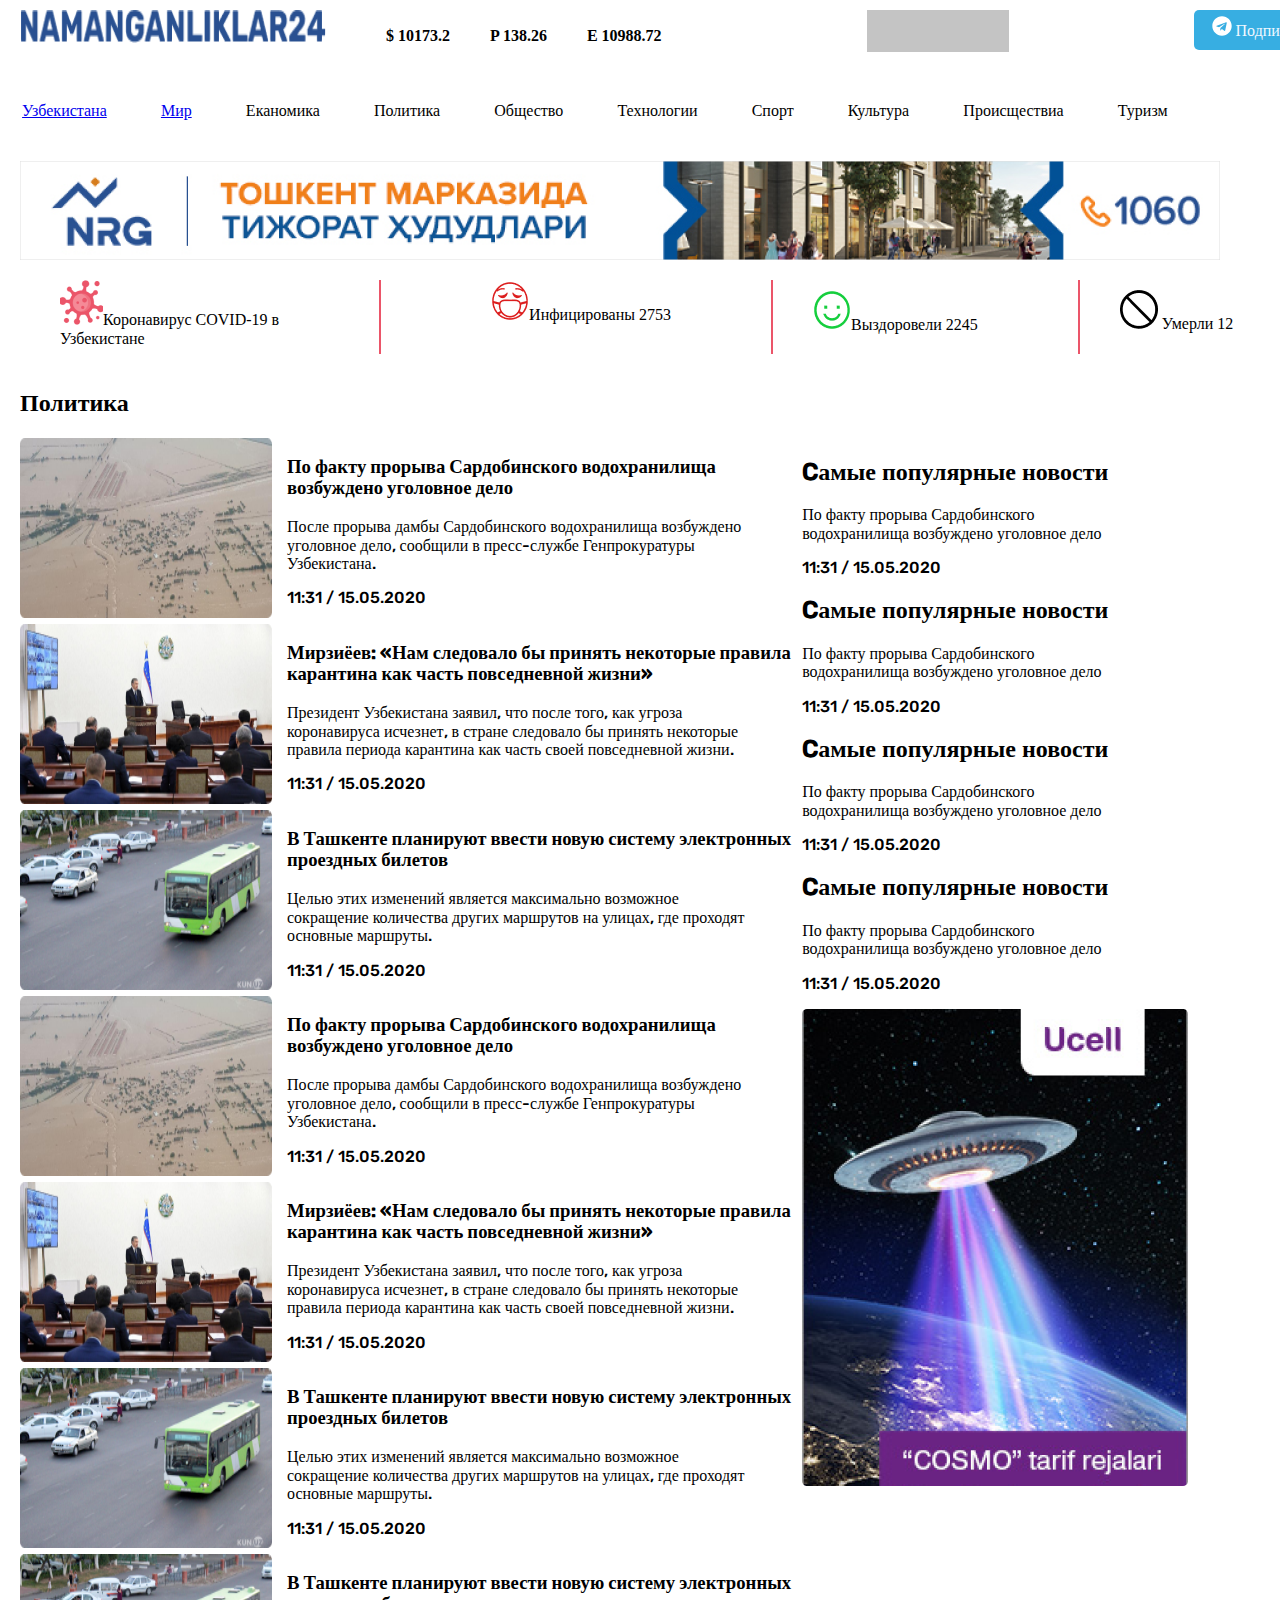
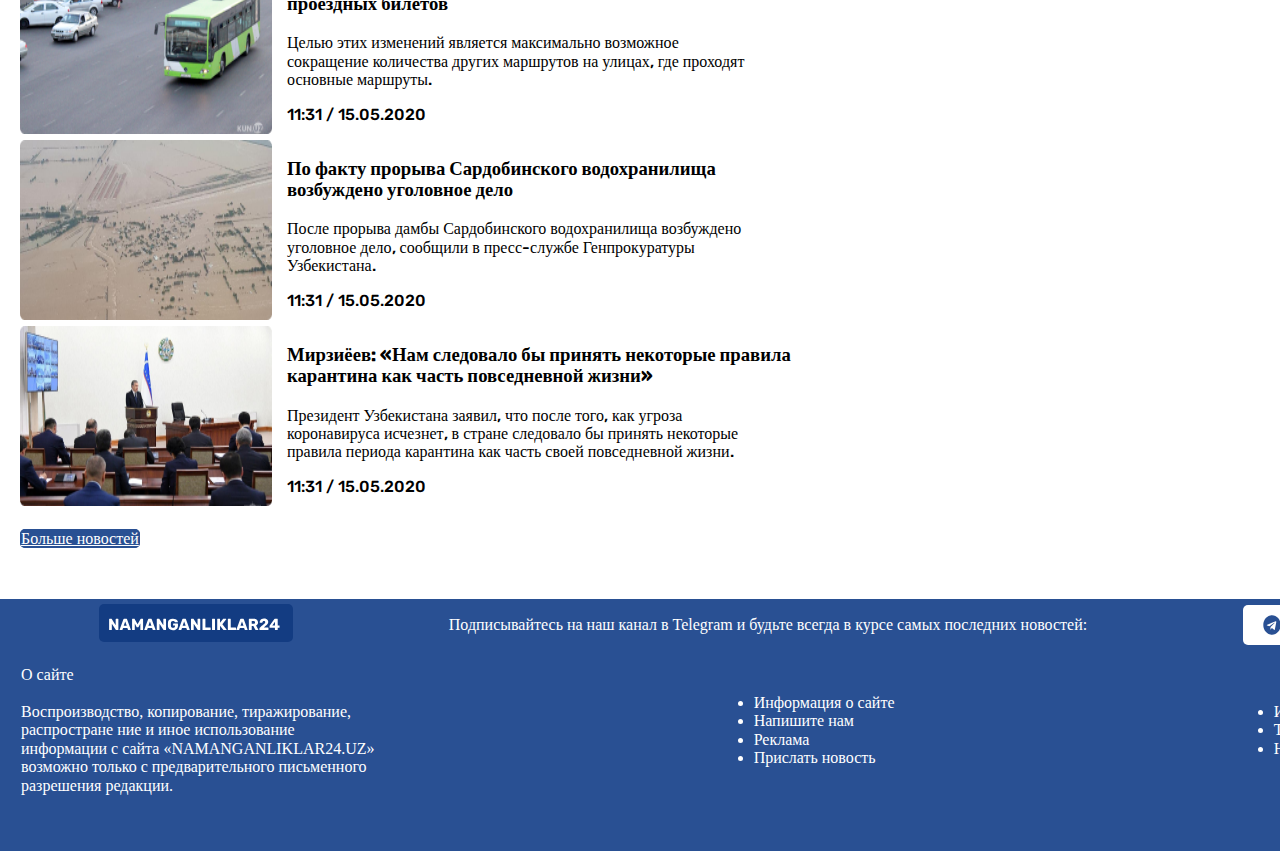
<file: index.html>
<!DOCTYPE html>
<html lang="eng">

<head>
    <meta charset="UTF-8">
    <meta http-equiv="X-UA-Compatible" content="IE=edge">
    <meta name="viewport" content="width=device-width, initial-scale=1.0">
    <title>List</title>
    <link rel="stylesheet" href="css/normalize.css">
    <!-- <link rel="stylesheet" href=".//css/main.css"> -->
    <link rel="stylesheet" href="./css/main min.css">
</head>

<body>

    <header class="head">

        <div class="container">

            <div class="header">
                <div class="logo">
                    <img class="image" src="./img/logo.png" alt="">
                </div>
                <ul class="kurs">
                    <li class="list">$ 10173.2</li>
                    <li class="list">P 138.26</li>
                    <li class="list">E 10988.72</li>
                </ul>
                <div>
                    <img class="seriy" src="./img/seriy.png" alt="">
                </div>
                <div class="telegram">

                    <div class="telee">

                        <a class="perexod" href="https://t.me//"><img src="./img/telegram.svg" alt=""> Подписатся</a>
                    </div>

                </div>
            </div>
            <div class="uzb">
                <ul class="uzb1">
                    <li><a href="./abuot.html">Узбекистана</a></li>
                    <li><a href="./third.html">Мир</a></li>
                    <li>Еканомика</li>
                    <li>Политика</li>
                    <li>Общество</li>
                    <li>Технологии</li>
                    <li>Спорт</li>
                    <li>Культура</li>
                    <li>Происществиа</li>
                    <li>Туризм</li>
                </ul>
            </div>
            <div>
                <a href="#"><img src="./img/nrg.png" alt=""></a>
            </div>
            <div class="doctor">
                <ul class="doctor1">
                    <li><img src="./img/virus.png" alt="">Коронавирус COVID-19
                        в <br> Узбекистане</li>
                    <li class="chiziq1"></li>
                    <li><img class="maska" src="./img/maska.png" alt="">Инфицированы
                        2753</li>
                    <li class="chiziq1"></li>
                    <li><img class="smile" src="./img/cil_smile.png" alt="">Выздоровели
                        2245</li>
                    <li class="chiziq1"></li>
                    <li> <img class="smile" src="./img/Vector.png" alt=""> Умерли
                        12</li>
                </ul>
            </div>

        </div>





    </header>



    <div class="container">
        <h2 class="logon">Политика</h2>
        <div class="logotip">
            <div class="logom">
                <div class="section">

                    <div class="left">
                        <img class="left1" src="./img/sardoba.png" alt="">

                    </div>
                    <div class="left2">
                        <h3 class="h3">По факту прорыва Сардобинского водохранилища <br>
                            возбуждено уголовное дело</h3>
                        <p class="p1">После прорыва дамбы Сардобинского водохранилища возбуждено <br> уголовное дело,
                            сообщили в пресс-службе Генпрокуратуры <br> Узбекистана.
                        </p>
                        <p class="p2">11:31 / 15.05.2020</p>
                    </div>
                </div>
                <div class="section">

                    <div class="left">
                        <img class="left1" src="./img/siyosat.png" alt="">

                    </div>
                    <div class="left2">
                        <h3 class="h3">Мирзиёев: «Нам следовало бы принять некоторые правила <br>
                            карантина как часть повседневной жизни»
                        </h3>
                        <p class="p1">Президент Узбекистана заявил, что после того, как угроза <br> коронавируса
                            исчезнет, в
                            стране следовало бы принять некоторые <br> правила периода карантина как часть своей
                            повседневной жизни.
                            <br>
                        </p>
                        <p class="p2">11:31 / 15.05.2020</p>
                    </div>
                </div>
                <div class="section">

                    <div class="left">
                        <img class="left1" src="./img/abtobus.png" alt="">

                    </div>
                    <div class="left2">
                        <h3 class="h3">В Ташкенте планируют ввести новую систему электронных <br> проездных билетов
                        </h3>
                        <p class="p1">Целью этих изменений является максимально возможное <br> сокращение количества
                            других
                            маршрутов на улицах, где проходят <br> основные маршруты.</p>
                        <p class="p2">11:31 / 15.05.2020</p>
                    </div>
                </div>
                <div class="section">

                    <div class="left">
                        <img class="left1" src="./img/sardoba.png" alt="">

                    </div>
                    <div class="left2">
                        <h3 class="h3">По факту прорыва Сардобинского водохранилища <br>
                            возбуждено уголовное дело</h3>
                        <p class="p1">После прорыва дамбы Сардобинского водохранилища возбуждено <br> уголовное дело,
                            сообщили в пресс-службе Генпрокуратуры <br> Узбекистана.
                        </p>
                        <p class="p2">11:31 / 15.05.2020</p>
                    </div>
                </div>

                <div class="section">

                    <div class="left">
                        <img class="left1" src="./img/siyosat.png" alt="">

                    </div>
                    <div class="left2">
                        <h3 class="h3">Мирзиёев: «Нам следовало бы принять некоторые правила <br>
                            карантина как часть повседневной жизни»
                        </h3>
                        <p class="p1">Президент Узбекистана заявил, что после того, как угроза <br> коронавируса
                            исчезнет, в
                            стране следовало бы принять некоторые <br> правила периода карантина как часть своей
                            повседневной жизни.
                            <br>
                        </p>
                        <p class="p2">11:31 / 15.05.2020</p>
                    </div>
                </div>
                <div class="section">

                    <div class="left">
                        <img class="left1" src="./img/abtobus.png" alt="">

                    </div>
                    <div class="left2">
                        <h3 class="h3">В Ташкенте планируют ввести новую систему электронных <br> проездных билетов
                        </h3>
                        <p class="p1">Целью этих изменений является максимально возможное <br> сокращение количества
                            других
                            маршрутов на улицах, где проходят <br> основные маршруты.</p>
                        <p class="p2">11:31 / 15.05.2020</p>
                    </div>
                </div>
                <div class="section">

                    <div class="left">
                        <img class="left1" src="./img/abtobus.png" alt="">

                    </div>
                    <div class="left2">
                        <h3 class="h3">В Ташкенте планируют ввести новую систему электронных <br> проездных билетов
                        </h3>
                        <p class="p1">Целью этих изменений является максимально возможное <br> сокращение количества
                            других
                            маршрутов на улицах, где проходят <br> основные маршруты.</p>
                        <p class="p2">11:31 / 15.05.2020</p>
                    </div>
                </div>
                <div class="section">

                    <div class="left">
                        <img class="left1" src="./img/sardoba.png" alt="">

                    </div>
                    <div class="left2">
                        <h3 class="h3">По факту прорыва Сардобинского водохранилища <br>
                            возбуждено уголовное дело</h3>
                        <p class="p1">После прорыва дамбы Сардобинского водохранилища возбуждено <br> уголовное дело,
                            сообщили в пресс-службе Генпрокуратуры <br> Узбекистана.
                        </p>
                        <p class="p2">11:31 / 15.05.2020</p>
                    </div>
                </div>
                <div class="section">

                    <div class="left">
                        <img class="left1" src="./img/siyosat.png" alt="">

                    </div>
                    <div class="left2">
                        <h3 class="h3">Мирзиёев: «Нам следовало бы принять некоторые правила <br>
                            карантина как часть повседневной жизни»
                        </h3>
                        <p class="p1">Президент Узбекистана заявил, что после того, как угроза <br> коронавируса
                            исчезнет, в
                            стране следовало бы принять некоторые <br> правила периода карантина как часть своей
                            повседневной жизни.
                            <br>
                        </p>
                        <p class="p2">11:31 / 15.05.2020</p>
                    </div>
                </div>


            </div>
            <div class="right">
                <h2 class="h3">Cамые популярные новости</h2>
                <p class="p1">По факту прорыва Сардобинского <br> водохранилища
                    возбуждено уголовное дело</p>
                <p class="p2">11:31 / 15.05.2020</p>
                <div>
                    <h2 class="h3">Cамые популярные новости</h2>
                    <p class="p1">По факту прорыва Сардобинского <br> водохранилища
                        возбуждено уголовное дело</p>
                    <p class="p2">11:31 / 15.05.2020</p>
                </div>
                <div>
                    <h2 class="h3">Cамые популярные новости</h2>
                    <p class="p1">По факту прорыва Сардобинского <br> водохранилища
                        возбуждено уголовное дело</p>
                    <p class="p2">11:31 / 15.05.2020</p>
                </div>
                <div>
                    <h2 class="h3">Cамые популярные новости</h2>
                    <p class="p1">По факту прорыва Сардобинского <br> водохранилища
                        возбуждено уголовное дело</p>
                    <p class="p2">11:31 / 15.05.2020</p>
                </div>
                <div> <img src="./img/ucell.png" alt="">

                </div>

            </div>
        </div>
        <div>
            <br> <a class="bol" href="#">Больше новостей</a>
        </div>


    </div>



























    <footer class="footer__main">

        <div class="container">
            <div class="footer__inner">
                <div class="footer__namangan">
                    <a href="#">
                        <svg width="194" height="38" fill="none" xmlns="http://www.w3.org/2000/svg">
                            <rect width="194" height="38" rx="5" transform="matrix(1 0 0 -1 0 38)" fill="#133C82" />
                            <path
                                d="M10.52 26a.426.426 0 0 1-.288-.112.426.426 0 0 1-.112-.288V15.2a.39.39 0 0 1 .112-.288.426.426 0 0 1 .288-.112h1.696c.267 0 .448.101.544.304l3.904 6.144V15.2a.39.39 0 0 1 .112-.288.426.426 0 0 1 .288-.112h1.92a.39.39 0 0 1 .288.112.39.39 0 0 1 .112.288v10.384a.446.446 0 0 1-.112.304.39.39 0 0 1-.288.112h-1.712a.572.572 0 0 1-.528-.304l-3.904-5.92V25.6a.426.426 0 0 1-.112.288.39.39 0 0 1-.288.112h-1.92Zm10.46 0a.363.363 0 0 1-.24-.096.363.363 0 0 1-.096-.24c0-.064.005-.112.016-.144l3.76-10.272a.581.581 0 0 1 .208-.32.646.646 0 0 1 .416-.128h2.368c.17 0 .31.043.416.128a.581.581 0 0 1 .208.32L31.78 25.52l.032.144a.336.336 0 0 1-.112.24.326.326 0 0 1-.24.096h-1.968c-.256 0-.427-.112-.512-.336l-.624-1.632h-4.272l-.608 1.632c-.085.224-.261.336-.528.336H20.98Zm6.736-4.272-1.488-4.224-1.488 4.224h2.976ZM33.473 26a.426.426 0 0 1-.288-.112.426.426 0 0 1-.112-.288V15.2a.39.39 0 0 1 .112-.288.426.426 0 0 1 .288-.112h1.728c.256 0 .443.117.56.352l2.816 5.04 2.816-5.04a.586.586 0 0 1 .56-.352h1.712a.39.39 0 0 1 .288.112c.085.075.128.17.128.288v10.4a.365.365 0 0 1-.128.288.39.39 0 0 1-.288.112h-1.904a.446.446 0 0 1-.304-.112.39.39 0 0 1-.112-.288v-6l-1.792 3.344c-.139.245-.325.368-.56.368h-.832a.546.546 0 0 1-.336-.096.829.829 0 0 1-.224-.272L35.793 19.6v6a.426.426 0 0 1-.112.288.39.39 0 0 1-.288.112h-1.92Zm12.21 0a.363.363 0 0 1-.24-.096.363.363 0 0 1-.096-.24c0-.064.005-.112.016-.144l3.76-10.272a.582.582 0 0 1 .208-.32.646.646 0 0 1 .416-.128h2.368c.17 0 .31.043.416.128a.581.581 0 0 1 .208.32l3.744 10.272.032.144a.336.336 0 0 1-.112.24.326.326 0 0 1-.24.096h-1.968c-.256 0-.426-.112-.512-.336l-.624-1.632h-4.272l-.608 1.632c-.085.224-.261.336-.528.336h-1.968Zm6.736-4.272-1.488-4.224-1.488 4.224h2.976ZM58.176 26a.426.426 0 0 1-.288-.112.426.426 0 0 1-.112-.288V15.2a.39.39 0 0 1 .112-.288.426.426 0 0 1 .288-.112h1.696c.267 0 .448.101.544.304l3.904 6.144V15.2a.39.39 0 0 1 .112-.288.426.426 0 0 1 .288-.112h1.92a.39.39 0 0 1 .288.112.39.39 0 0 1 .112.288v10.384a.447.447 0 0 1-.112.304.39.39 0 0 1-.288.112h-1.712a.572.572 0 0 1-.528-.304l-3.904-5.92V25.6a.426.426 0 0 1-.112.288.39.39 0 0 1-.288.112h-1.92Zm15.724.16c-1.536 0-2.736-.373-3.6-1.12-.864-.757-1.322-1.83-1.376-3.216-.01-.31-.016-.8-.016-1.472 0-.672.006-1.163.016-1.472.054-1.355.518-2.4 1.392-3.136.886-.736 2.08-1.104 3.584-1.104 1.014 0 1.894.165 2.64.496.758.33 1.334.752 1.728 1.264.406.512.619 1.04.64 1.584a.303.303 0 0 1-.112.24.326.326 0 0 1-.24.096H76.22a.576.576 0 0 1-.256-.048.372.372 0 0 1-.16-.176 2.04 2.04 0 0 0-.656-.8c-.298-.235-.714-.352-1.248-.352-1.27 0-1.936.672-2 2.016-.01.299-.016.763-.016 1.392 0 .619.006 1.083.016 1.392.064 1.408.747 2.112 2.048 2.112.63 0 1.13-.16 1.504-.48.384-.33.576-.832.576-1.504v-.304h-1.504a.39.39 0 0 1-.288-.112.446.446 0 0 1-.112-.304v-1.184a.39.39 0 0 1 .112-.288.365.365 0 0 1 .288-.128h4.032c.118 0 .214.043.288.128a.39.39 0 0 1 .112.288v1.824c0 .907-.208 1.69-.624 2.352-.416.65-1.008 1.152-1.776 1.504-.757.341-1.642.512-2.656.512Zm6.002-.16a.362.362 0 0 1-.24-.096.363.363 0 0 1-.096-.24c0-.064.005-.112.016-.144l3.76-10.272a.581.581 0 0 1 .208-.32.646.646 0 0 1 .416-.128h2.368c.17 0 .31.043.416.128a.582.582 0 0 1 .208.32l3.744 10.272.032.144a.337.337 0 0 1-.112.24.326.326 0 0 1-.24.096h-1.968c-.256 0-.427-.112-.512-.336l-.624-1.632h-4.272l-.608 1.632c-.085.224-.261.336-.528.336h-1.968Zm6.736-4.272-1.488-4.224-1.488 4.224h2.976ZM92.395 26a.426.426 0 0 1-.288-.112.426.426 0 0 1-.112-.288V15.2a.39.39 0 0 1 .112-.288.426.426 0 0 1 .288-.112h1.696c.267 0 .448.101.544.304l3.904 6.144V15.2a.39.39 0 0 1 .112-.288.426.426 0 0 1 .288-.112h1.92a.39.39 0 0 1 .288.112c.075.075.112.17.112.288v10.384a.445.445 0 0 1-.112.304.39.39 0 0 1-.288.112h-1.712a.572.572 0 0 1-.528-.304l-3.904-5.92V25.6a.426.426 0 0 1-.112.288.39.39 0 0 1-.288.112h-1.92Zm11.5 0a.425.425 0 0 1-.288-.112.424.424 0 0 1-.112-.288V15.2c0-.117.037-.213.112-.288a.425.425 0 0 1 .288-.112h2.112a.39.39 0 0 1.288.112c.075.075.112.17.112.288v8.384h4.848c.117 0 .213.043.288.128.075.075.112.17.112.288v1.6a.424.424 0 0 1-.112.288.39.39 0 0 1-.288.112h-7.36Zm9.547 0a.425.425 0 0 1-.288-.112.424.424 0 0 1-.112-.288V15.2c0-.117.037-.213.112-.288a.425.425 0 0 1 .288-.112h2.144a.39.39 0 0 1 .288.112c.085.075.128.17.128.288v10.4a.366.366 0 0 1-.128.288.39.39 0 0 1-.288.112h-2.144Zm5.187 0a.428.428 0 0 1-.288-.112.43.43 0 0 1-.112-.288V15.2c0-.117.038-.213.112-.288a.428.428 0 0 1 .288-.112h2.016c.118 0 .214.037.288.112.075.075.112.17.112.288v3.552l2.96-3.648c.128-.203.336-.304.624-.304h2.304c.096 0 .176.037.24.112a.307.307 0 0 1 .096.224.366.366 0 0 1-.048.192l-3.84 4.832 4.128 5.312c.043.043.064.107.064.192a.363.363 0 0 1-.096.24.326.326 0 0 1-.24.096h-2.384a.789.789 0 0 1-.64-.32l-3.168-3.952V25.6a.389.389 0 0 1-.112.288.388.388 0 0 1-.288.112h-2.016Zm10.61 0a.425.425 0 0 1-.288-.112.424.424 0 0 1-.112-.288V15.2c0-.117.037-.213.112-.288a.425.425 0 0 1 .288-.112h2.112a.39.39 0 0 1 .288.112c.074.075.112.17.112.288v8.384h4.848c.117 0 .213.043.288.128.074.075.112.17.112.288v1.6a.43.43 0 0 1-.112.288.39.39 0 0 1-.288.112h-7.36Zm8.507 0a.36.36 0 0 1-.24-.096.363.363 0 0 1-.096-.24c0-.064.005-.112.016-.144l3.76-10.272a.58.58 0 0 1 .208-.32.644.644 0 0 1 .416-.128h2.368c.17 0 .309.043.416.128a.585.585 0 0 1 .208.32l3.744 10.272.032.144a.34.34 0 0 1-.112.24.326.326 0 0 1-.24.096h-1.968c-.256 0-.427-.112-.512-.336l-.624-1.632h-4.272l-.608 1.632c-.086.224-.262.336-.528.336h-1.968Zm6.736-4.272-1.488-4.224-1.488 4.224h2.976ZM150.239 26a.425.425 0 0 1-.288-.112.424.424 0 0 1-.112-.288V15.2c0-.117.037-.213.112-.288a.425.425 0 0 1 .288-.112h4.352c1.397 0 2.485.32 3.264.96.789.63 1.184 1.525 1.184 2.688 0 .747-.176 1.381-.528 1.904a3.376 3.376 0 0 1-1.456 1.2l2.192 3.936a.398.398 0 0 1 .048.176.34.34 0 0 1-.112.24.308.308 0 0 1-.224.096h-2.128c-.31 0-.528-.144-.656-.432l-1.824-3.52h-1.632V25.6a.366.366 0 0 1-.128.288.39.39 0 0 1-.288.112h-2.064Zm4.32-6.224c.49 0 .864-.117 1.12-.352.256-.245.384-.581.384-1.008 0-.427-.128-.763-.384-1.008-.246-.256-.619-.384-1.12-.384h-1.84v2.752h1.84ZM160.853 26a.448.448 0 0 1-.304-.112.393.393 0 0 1-.112-.288v-1.136c0-.32.134-.581.4-.784l1.664-1.632a81.033 81.033 0 0 0 2.208-1.744c.502-.416.88-.795 1.136-1.136.256-.341.384-.667.384-.976 0-.843-.416-1.264-1.248-1.264-.437 0-.773.133-1.008.4a1.951 1.951 0 0 0-.464.976c-.064.245-.245.368-.544.368h-2a.326.326 0 0 1-.336-.336 3.704 3.704 0 0 1 .56-1.872c.363-.576.87-1.03 1.52-1.36.662-.341 1.419-.512 2.272-.512.896 0 1.664.144 2.304.432.64.288 1.126.693 1.456 1.216.331.523.496 1.13.496 1.824 0 .747-.234 1.43-.704 2.048-.458.608-1.162 1.27-2.112 1.984l-1.472 1.488h4.112c.118 0 .214.037.288.112.086.075.128.17.128.288V25.6a.363.363 0 0 1-.128.288.388.388 0 0 1-.288.112h-8.208Zm15.48 0a.428.428 0 0 1-.288-.112.43.43 0 0 1-.112-.288v-1.808h-4.976a.39.39 0 0 1-.288-.112.393.393 0 0 1-.112-.288v-1.52c0-.16.059-.325.176-.496l4.656-6.304a.73.73 0 0 1 .592-.272h2.336c.118 0 .214.037.288.112.075.075.112.17.112.288v6.208h1.408c.128 0 .23.043.304.128a.369.369 0 0 1 .112.272v1.584a.389.389 0 0 1-.112.288.388.388 0 0 1-.288.112h-1.424V25.6a.424.424 0 0 1-.112.288.388.388 0 0 1-.288.112h-1.984Zm-.336-4.48v-3.776l-2.688 3.776h2.688Z"
                                fill="#fff" />
                        </svg>
                    </a>
                    <p>Подписывайтесь на наш канал в Telegram и будьте всегда в курсе самых последних новостей:</p>
                    <span>
                        <a class="perexad" href="https://t.me//"><img src="./img/tt.svg" alt=""> Подписатся</a>
                    </span>
                </div>

                <div class="footer__1">
                    <p>
                        О сайте <br> <br>
                        Воспроизводство, копирование, тиражирование,<br> распростране ние и иное использование <br>
                        информации с сайта «NAMANGANLIKLAR24.UZ»<br> возможно только с предварительного письменного <br>
                        разрешения редакции.

                    </p>


                    <div>
                        <ul>
                            <li>Информация о сайте</li>
                            <li>Напишите нам</li>
                            <li>Реклама</li>
                            <li>Прислать новость</li>
                        </ul>
                    </div>
                    <div>
                        <ul>
                            <li>Использование материалов</li>
                            <li>Темы дня </li>
                            <li> Наша команда</li>
                        </ul>
                    </div>
                </div>




            </div>

        </div>

    </footer>



















</body>

</html>
</file>
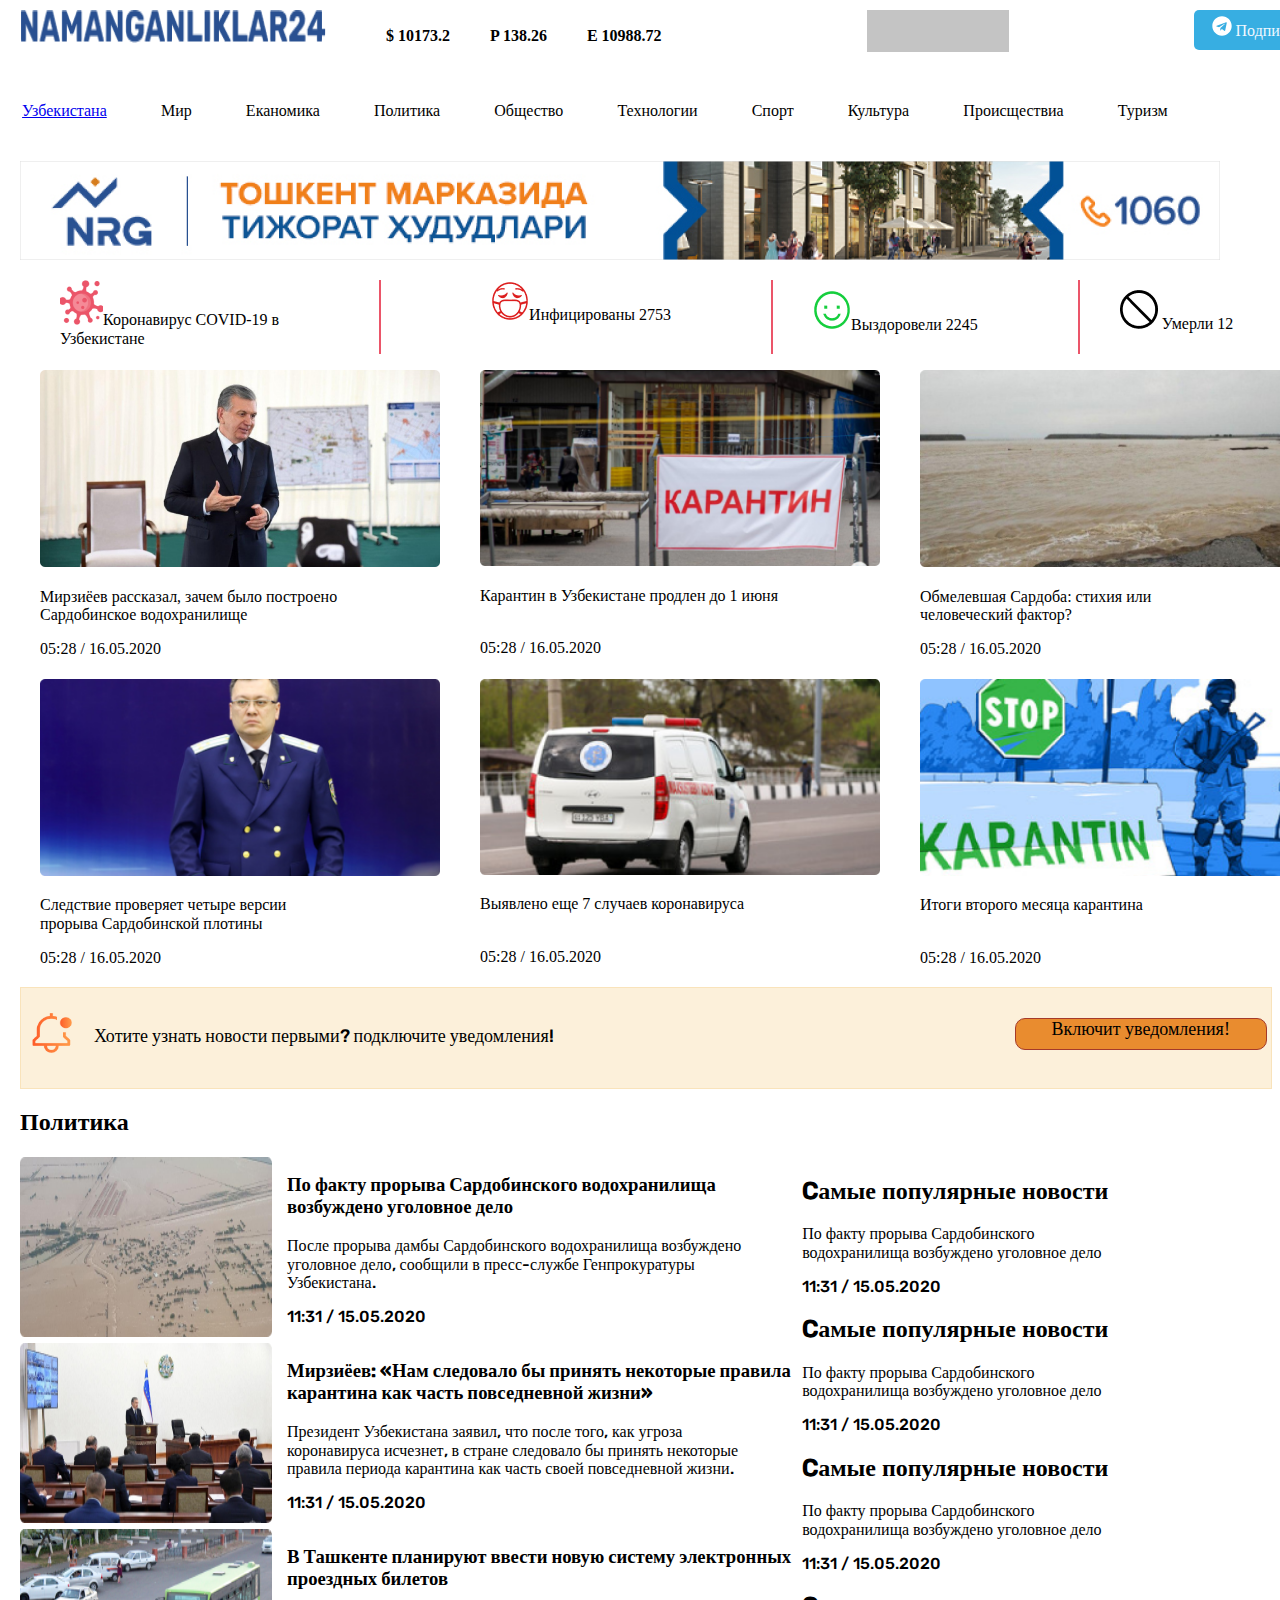
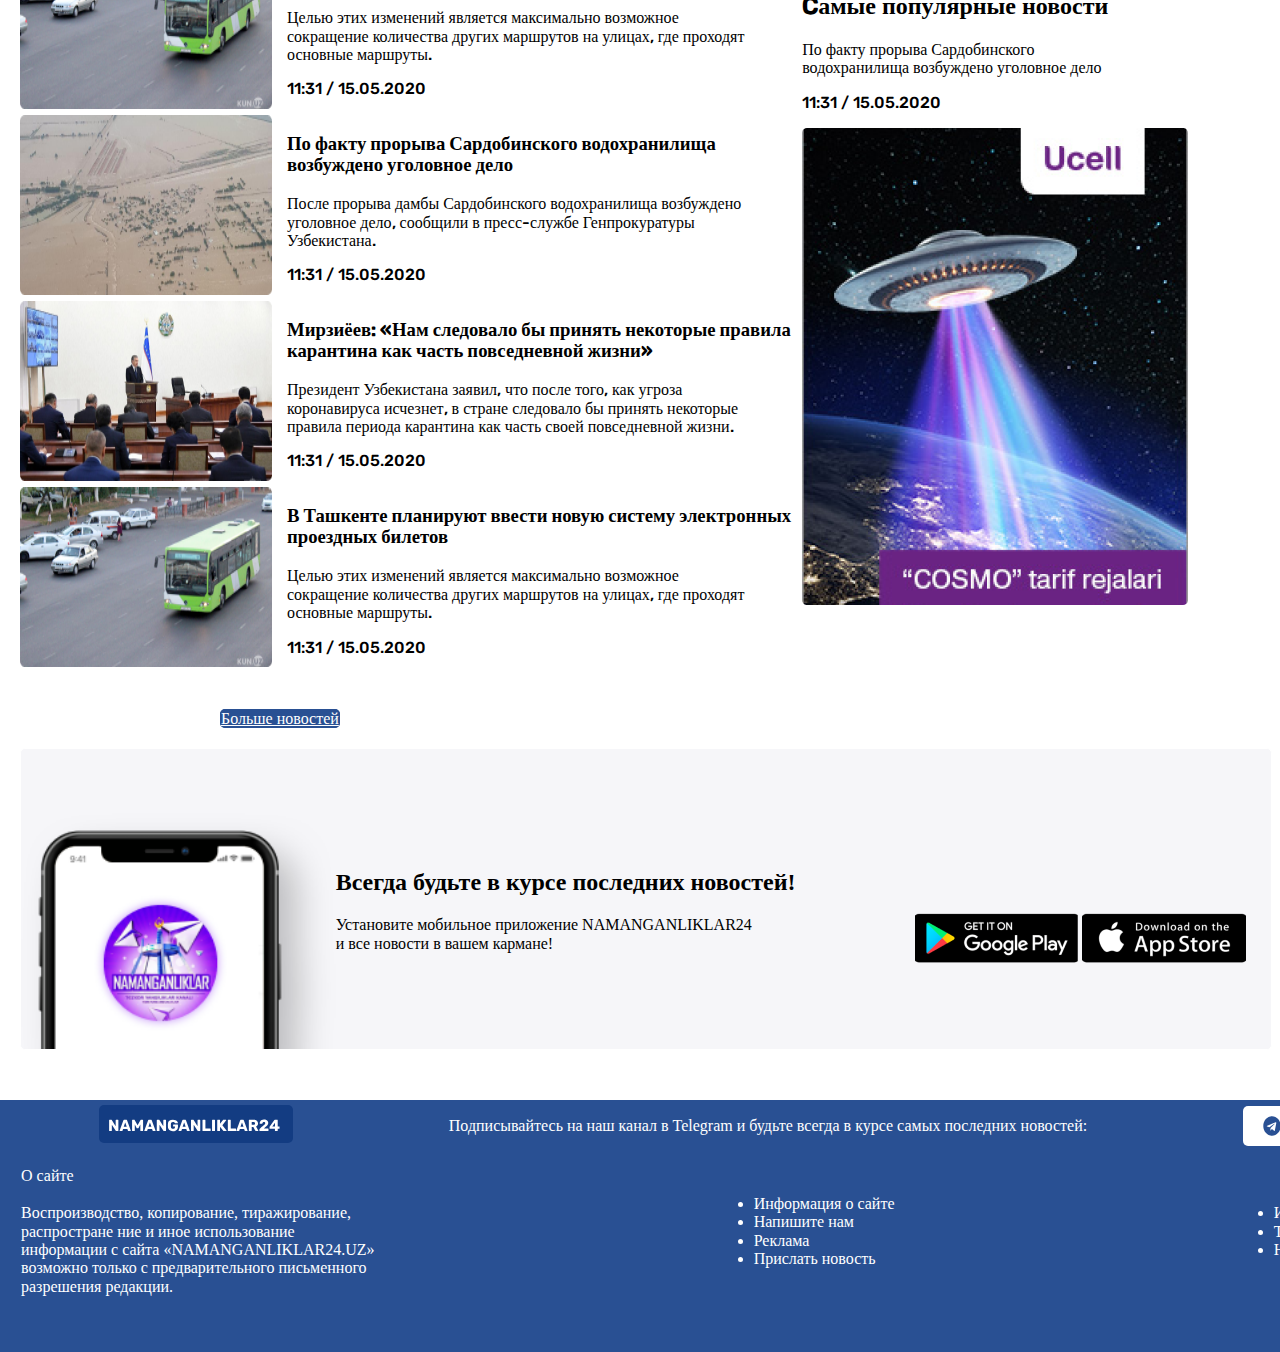
<file: abuot.html>
<!DOCTYPE html>
<html lang="en">

<head>
    <meta charset="UTF-8">
    <meta http-equiv="X-UA-Compatible" content="IE=edge">
    <meta name="viewport" content="width=device-width, initial-scale=1.0">
    <title>Home</title>
    <link rel="stylesheet" href="css/normalize.css">
    <!-- <link rel="stylesheet" href=".//css/main.css"> -->
    <link rel="stylesheet" href="./css/main min.css">
</head>

<body>
    <header class="head">

        <div class="container">

            <div class="header">
                <div class="logo">
                    <img class="image" src="./img/logo.png" alt="">
                </div>
                <ul class="kurs">
                    <li class="list">$ 10173.2</li>
                    <li class="list">P 138.26</li>
                    <li class="list">E 10988.72</li>
                </ul>
                <div>
                    <img class="seriy" src="./img/seriy.png" alt="">
                </div>
                <div class="telegram">

                    <div class="telee">

                        <a class="perexod" href="https://t.me//"><img src="./img/telegram.svg" alt=""> Подписатся</a>
                    </div>

                </div>
            </div>
            <div class="uzb">
                <ul class="uzb1">
                    <li><a href="./abuot.html">Узбекистана</a></li>
                    <li>Мир</li>
                    <li>Еканомика</li>
                    <li>Политика</li>
                    <li>Общество</li>
                    <li>Технологии</li>
                    <li>Спорт</li>
                    <li>Культура</li>
                    <li>Происществиа</li>
                    <li>Туризм</li>
                </ul>
            </div>
            <div>
                <a href="#"><img src="./img/nrg.png" alt=""></a>
            </div>
            <div class="doctor">
                <ul class="doctor1">
                    <li><img src="./img/virus.png" alt="">Коронавирус COVID-19
                        в <br> Узбекистане</li>
                    <li class="chiziq1"></li>
                    <li><img class="maska" src="./img/maska.png" alt="">Инфицированы
                        2753</li>
                    <li class="chiziq1"></li>
                    <li><img class="smile" src="./img/cil_smile.png" alt="">Выздоровели
                        2245</li>
                    <li class="chiziq1"></li>
                    <li> <img class="smile" src="./img/Vector.png" alt=""> Умерли
                        12</li>
                </ul>
            </div>

        </div>





    </header>


    <div class="container">

        <div class="child">
            <div>
                <img src="./img/prezident@2x.png" alt="">
                <p>Мирзиёев рассказал, зачем было построено <br>
                    Сардобинское водохранилище</p>
                <span>05:28 / 16.05.2020</span>
            </div>
            <div>
                <img src="./img/karantin.png" alt="">
                <p>Карантин в Узбекистане продлен до 1 июня</p> 
                <span> <br> 05:28 / 16.05.2020</span>
            </div>
            <div>
                <img src="./img/sardoba1.png" alt="">
                <p>Обмелевшая Сардоба: стихия или <br>
                    человеческий фактор?</p>
                <span>05:28 / 16.05.2020</span>
            </div>

                  </div>

                  <div class="child1">

                    <div>
                        <img src="./img/prokuror.png" alt="">
                        <p>Следствие проверяет четыре версии <br>
                            прорыва Сардобинской плотины</p>
                        <span>05:28 / 16.05.2020</span>
                    </div>
                    <div>
                        <img src="./img/tez-yordam.png" alt="">
                        <p>Выявлено еще 7 случаев коронавируса</p> 
                        <span> <br> 05:28 / 16.05.2020</span>
                    </div>
                    <div>
                        <img src="./img/stop-karantin.png" alt="">
                        <p>Итоги второго месяца карантина</p>
                        <span> <br> 05:28 / 16.05.2020</span>
                    </div>
    
                  </div>


                    <div class="color">
                        
                        <img src="./img/bell-icon@2x.png" alt="">
                        <p>
                            Хотите узнать новости первыми? подключите уведомления!

                        </p>
                        <span class="vkl">
                            Включит  уведомления!

                        </span>
                    </div>




                    <h2 class="logon">Политика</h2>
        <div class="logotip">
            <div class="logom">
                <div class="section">

                    <div class="left">
                        <img class="left1" src="./img/sardoba.png" alt="">

                    </div>
                    <div class="left2">
                        <h3 class="h3">По факту прорыва Сардобинского водохранилища <br>
                            возбуждено уголовное дело</h3>
                        <p class="p1">После прорыва дамбы Сардобинского водохранилища возбуждено <br> уголовное дело,
                            сообщили в пресс-службе Генпрокуратуры <br> Узбекистана.
                        </p>
                        <p class="p2">11:31 / 15.05.2020</p>
                    </div>
                </div>
                <div class="section">

                    <div class="left">
                        <img class="left1" src="./img/siyosat.png" alt="">

                    </div>
                    <div class="left2">
                        <h3 class="h3">Мирзиёев: «Нам следовало бы принять некоторые правила <br>
                            карантина как часть повседневной жизни»
                        </h3>
                        <p class="p1">Президент Узбекистана заявил, что после того, как угроза <br> коронавируса
                            исчезнет, в
                            стране следовало бы принять некоторые <br> правила периода карантина как часть своей
                            повседневной жизни.
                            <br>
                        </p>
                        <p class="p2">11:31 / 15.05.2020</p>
                    </div>
                </div>
                <div class="section">

                    <div class="left">
                        <img class="left1" src="./img/abtobus.png" alt="">

                    </div>
                    <div class="left2">
                        <h3 class="h3">В Ташкенте планируют ввести новую систему электронных <br> проездных билетов
                        </h3>
                        <p class="p1">Целью этих изменений является максимально возможное <br> сокращение количества
                            других
                            маршрутов на улицах, где проходят <br> основные маршруты.</p>
                        <p class="p2">11:31 / 15.05.2020</p>
                    </div>
                </div>
                <div class="section">

                    <div class="left">
                        <img class="left1" src="./img/sardoba.png" alt="">

                    </div>
                    <div class="left2">
                        <h3 class="h3">По факту прорыва Сардобинского водохранилища <br>
                            возбуждено уголовное дело</h3>
                        <p class="p1">После прорыва дамбы Сардобинского водохранилища возбуждено <br> уголовное дело,
                            сообщили в пресс-службе Генпрокуратуры <br> Узбекистана.
                        </p>
                        <p class="p2">11:31 / 15.05.2020</p>
                    </div>
                </div>

                <div class="section">

                    <div class="left">
                        <img class="left1" src="./img/siyosat.png" alt="">

                    </div>
                    <div class="left2">
                        <h3 class="h3">Мирзиёев: «Нам следовало бы принять некоторые правила <br>
                            карантина как часть повседневной жизни»
                        </h3>
                        <p class="p1">Президент Узбекистана заявил, что после того, как угроза <br> коронавируса
                            исчезнет, в
                            стране следовало бы принять некоторые <br> правила периода карантина как часть своей
                            повседневной жизни.
                            <br>
                        </p>
                        <p class="p2">11:31 / 15.05.2020</p>
                    </div>
                </div>
                <div class="section">

                    <div class="left">
                        <img class="left1" src="./img/abtobus.png" alt="">

                    </div>
                    <div class="left2">
                        <h3 class="h3">В Ташкенте планируют ввести новую систему электронных <br> проездных билетов
                        </h3>
                        <p class="p1">Целью этих изменений является максимально возможное <br> сокращение количества
                            других
                            маршрутов на улицах, где проходят <br> основные маршруты.</p>
                        <p class="p2">11:31 / 15.05.2020</p>
                    </div>
                </div>
               

            </div>
            <div class="right">
                <h2 class="h3">Cамые популярные новости</h2>
                <p class="p1">По факту прорыва Сардобинского <br> водохранилища
                    возбуждено уголовное дело</p>
                <p class="p2">11:31 / 15.05.2020</p>
                <div>
                    <h2 class="h3">Cамые популярные новости</h2>
                    <p class="p1">По факту прорыва Сардобинского <br> водохранилища
                        возбуждено уголовное дело</p>
                    <p class="p2">11:31 / 15.05.2020</p>
                </div>
                <div>
                    <h2 class="h3">Cамые популярные новости</h2>
                    <p class="p1">По факту прорыва Сардобинского <br> водохранилища
                        возбуждено уголовное дело</p>
                    <p class="p2">11:31 / 15.05.2020</p>
                </div>
                <div>
                    <h2 class="h3">Cамые популярные новости</h2>
                    <p class="p1">По факту прорыва Сардобинского <br> водохранилища
                        возбуждено уголовное дело</p>
                    <p class="p2">11:31 / 15.05.2020</p>
                </div>
                <div> <img src="./img/ucell.png" alt="">

                </div>

            </div>
        </div>

        <br>
        <div class="bol1">
            <br> <a class="bol" href="#">Больше новостей</a>
        </div>

        <div class="google">
            <img src=".//img/Group 1.png" alt="">
           <div>
            <h2>
                Всегда будьте в курсе последних новостей!
            </h2>
            <p>Установите мобильное приложение NAMANGANLIKLAR24 <br>
                и все новости в вашем кармане!</p>

           </div>
           <div class="app">
            <img src="./img/googleplay 1.png" alt="">
            <img src="./img/appstore 1.png" alt="">
           </div>


        </div>
        


    </div>






    <footer class="footer__main">

        <div class="container">
            <div class="footer__inner">
                <div class="footer__namangan">
                    <a href="#">
                        <svg width="194" height="38" fill="none" xmlns="http://www.w3.org/2000/svg">
                            <rect width="194" height="38" rx="5" transform="matrix(1 0 0 -1 0 38)" fill="#133C82" />
                            <path
                                d="M10.52 26a.426.426 0 0 1-.288-.112.426.426 0 0 1-.112-.288V15.2a.39.39 0 0 1 .112-.288.426.426 0 0 1 .288-.112h1.696c.267 0 .448.101.544.304l3.904 6.144V15.2a.39.39 0 0 1 .112-.288.426.426 0 0 1 .288-.112h1.92a.39.39 0 0 1 .288.112.39.39 0 0 1 .112.288v10.384a.446.446 0 0 1-.112.304.39.39 0 0 1-.288.112h-1.712a.572.572 0 0 1-.528-.304l-3.904-5.92V25.6a.426.426 0 0 1-.112.288.39.39 0 0 1-.288.112h-1.92Zm10.46 0a.363.363 0 0 1-.24-.096.363.363 0 0 1-.096-.24c0-.064.005-.112.016-.144l3.76-10.272a.581.581 0 0 1 .208-.32.646.646 0 0 1 .416-.128h2.368c.17 0 .31.043.416.128a.581.581 0 0 1 .208.32L31.78 25.52l.032.144a.336.336 0 0 1-.112.24.326.326 0 0 1-.24.096h-1.968c-.256 0-.427-.112-.512-.336l-.624-1.632h-4.272l-.608 1.632c-.085.224-.261.336-.528.336H20.98Zm6.736-4.272-1.488-4.224-1.488 4.224h2.976ZM33.473 26a.426.426 0 0 1-.288-.112.426.426 0 0 1-.112-.288V15.2a.39.39 0 0 1 .112-.288.426.426 0 0 1 .288-.112h1.728c.256 0 .443.117.56.352l2.816 5.04 2.816-5.04a.586.586 0 0 1 .56-.352h1.712a.39.39 0 0 1 .288.112c.085.075.128.17.128.288v10.4a.365.365 0 0 1-.128.288.39.39 0 0 1-.288.112h-1.904a.446.446 0 0 1-.304-.112.39.39 0 0 1-.112-.288v-6l-1.792 3.344c-.139.245-.325.368-.56.368h-.832a.546.546 0 0 1-.336-.096.829.829 0 0 1-.224-.272L35.793 19.6v6a.426.426 0 0 1-.112.288.39.39 0 0 1-.288.112h-1.92Zm12.21 0a.363.363 0 0 1-.24-.096.363.363 0 0 1-.096-.24c0-.064.005-.112.016-.144l3.76-10.272a.582.582 0 0 1 .208-.32.646.646 0 0 1 .416-.128h2.368c.17 0 .31.043.416.128a.581.581 0 0 1 .208.32l3.744 10.272.032.144a.336.336 0 0 1-.112.24.326.326 0 0 1-.24.096h-1.968c-.256 0-.426-.112-.512-.336l-.624-1.632h-4.272l-.608 1.632c-.085.224-.261.336-.528.336h-1.968Zm6.736-4.272-1.488-4.224-1.488 4.224h2.976ZM58.176 26a.426.426 0 0 1-.288-.112.426.426 0 0 1-.112-.288V15.2a.39.39 0 0 1 .112-.288.426.426 0 0 1 .288-.112h1.696c.267 0 .448.101.544.304l3.904 6.144V15.2a.39.39 0 0 1 .112-.288.426.426 0 0 1 .288-.112h1.92a.39.39 0 0 1 .288.112.39.39 0 0 1 .112.288v10.384a.447.447 0 0 1-.112.304.39.39 0 0 1-.288.112h-1.712a.572.572 0 0 1-.528-.304l-3.904-5.92V25.6a.426.426 0 0 1-.112.288.39.39 0 0 1-.288.112h-1.92Zm15.724.16c-1.536 0-2.736-.373-3.6-1.12-.864-.757-1.322-1.83-1.376-3.216-.01-.31-.016-.8-.016-1.472 0-.672.006-1.163.016-1.472.054-1.355.518-2.4 1.392-3.136.886-.736 2.08-1.104 3.584-1.104 1.014 0 1.894.165 2.64.496.758.33 1.334.752 1.728 1.264.406.512.619 1.04.64 1.584a.303.303 0 0 1-.112.24.326.326 0 0 1-.24.096H76.22a.576.576 0 0 1-.256-.048.372.372 0 0 1-.16-.176 2.04 2.04 0 0 0-.656-.8c-.298-.235-.714-.352-1.248-.352-1.27 0-1.936.672-2 2.016-.01.299-.016.763-.016 1.392 0 .619.006 1.083.016 1.392.064 1.408.747 2.112 2.048 2.112.63 0 1.13-.16 1.504-.48.384-.33.576-.832.576-1.504v-.304h-1.504a.39.39 0 0 1-.288-.112.446.446 0 0 1-.112-.304v-1.184a.39.39 0 0 1 .112-.288.365.365 0 0 1 .288-.128h4.032c.118 0 .214.043.288.128a.39.39 0 0 1 .112.288v1.824c0 .907-.208 1.69-.624 2.352-.416.65-1.008 1.152-1.776 1.504-.757.341-1.642.512-2.656.512Zm6.002-.16a.362.362 0 0 1-.24-.096.363.363 0 0 1-.096-.24c0-.064.005-.112.016-.144l3.76-10.272a.581.581 0 0 1 .208-.32.646.646 0 0 1 .416-.128h2.368c.17 0 .31.043.416.128a.582.582 0 0 1 .208.32l3.744 10.272.032.144a.337.337 0 0 1-.112.24.326.326 0 0 1-.24.096h-1.968c-.256 0-.427-.112-.512-.336l-.624-1.632h-4.272l-.608 1.632c-.085.224-.261.336-.528.336h-1.968Zm6.736-4.272-1.488-4.224-1.488 4.224h2.976ZM92.395 26a.426.426 0 0 1-.288-.112.426.426 0 0 1-.112-.288V15.2a.39.39 0 0 1 .112-.288.426.426 0 0 1 .288-.112h1.696c.267 0 .448.101.544.304l3.904 6.144V15.2a.39.39 0 0 1 .112-.288.426.426 0 0 1 .288-.112h1.92a.39.39 0 0 1 .288.112c.075.075.112.17.112.288v10.384a.445.445 0 0 1-.112.304.39.39 0 0 1-.288.112h-1.712a.572.572 0 0 1-.528-.304l-3.904-5.92V25.6a.426.426 0 0 1-.112.288.39.39 0 0 1-.288.112h-1.92Zm11.5 0a.425.425 0 0 1-.288-.112.424.424 0 0 1-.112-.288V15.2c0-.117.037-.213.112-.288a.425.425 0 0 1 .288-.112h2.112a.39.39 0 0 1.288.112c.075.075.112.17.112.288v8.384h4.848c.117 0 .213.043.288.128.075.075.112.17.112.288v1.6a.424.424 0 0 1-.112.288.39.39 0 0 1-.288.112h-7.36Zm9.547 0a.425.425 0 0 1-.288-.112.424.424 0 0 1-.112-.288V15.2c0-.117.037-.213.112-.288a.425.425 0 0 1 .288-.112h2.144a.39.39 0 0 1 .288.112c.085.075.128.17.128.288v10.4a.366.366 0 0 1-.128.288.39.39 0 0 1-.288.112h-2.144Zm5.187 0a.428.428 0 0 1-.288-.112.43.43 0 0 1-.112-.288V15.2c0-.117.038-.213.112-.288a.428.428 0 0 1 .288-.112h2.016c.118 0 .214.037.288.112.075.075.112.17.112.288v3.552l2.96-3.648c.128-.203.336-.304.624-.304h2.304c.096 0 .176.037.24.112a.307.307 0 0 1 .096.224.366.366 0 0 1-.048.192l-3.84 4.832 4.128 5.312c.043.043.064.107.064.192a.363.363 0 0 1-.096.24.326.326 0 0 1-.24.096h-2.384a.789.789 0 0 1-.64-.32l-3.168-3.952V25.6a.389.389 0 0 1-.112.288.388.388 0 0 1-.288.112h-2.016Zm10.61 0a.425.425 0 0 1-.288-.112.424.424 0 0 1-.112-.288V15.2c0-.117.037-.213.112-.288a.425.425 0 0 1 .288-.112h2.112a.39.39 0 0 1 .288.112c.074.075.112.17.112.288v8.384h4.848c.117 0 .213.043.288.128.074.075.112.17.112.288v1.6a.43.43 0 0 1-.112.288.39.39 0 0 1-.288.112h-7.36Zm8.507 0a.36.36 0 0 1-.24-.096.363.363 0 0 1-.096-.24c0-.064.005-.112.016-.144l3.76-10.272a.58.58 0 0 1 .208-.32.644.644 0 0 1 .416-.128h2.368c.17 0 .309.043.416.128a.585.585 0 0 1 .208.32l3.744 10.272.032.144a.34.34 0 0 1-.112.24.326.326 0 0 1-.24.096h-1.968c-.256 0-.427-.112-.512-.336l-.624-1.632h-4.272l-.608 1.632c-.086.224-.262.336-.528.336h-1.968Zm6.736-4.272-1.488-4.224-1.488 4.224h2.976ZM150.239 26a.425.425 0 0 1-.288-.112.424.424 0 0 1-.112-.288V15.2c0-.117.037-.213.112-.288a.425.425 0 0 1 .288-.112h4.352c1.397 0 2.485.32 3.264.96.789.63 1.184 1.525 1.184 2.688 0 .747-.176 1.381-.528 1.904a3.376 3.376 0 0 1-1.456 1.2l2.192 3.936a.398.398 0 0 1 .048.176.34.34 0 0 1-.112.24.308.308 0 0 1-.224.096h-2.128c-.31 0-.528-.144-.656-.432l-1.824-3.52h-1.632V25.6a.366.366 0 0 1-.128.288.39.39 0 0 1-.288.112h-2.064Zm4.32-6.224c.49 0 .864-.117 1.12-.352.256-.245.384-.581.384-1.008 0-.427-.128-.763-.384-1.008-.246-.256-.619-.384-1.12-.384h-1.84v2.752h1.84ZM160.853 26a.448.448 0 0 1-.304-.112.393.393 0 0 1-.112-.288v-1.136c0-.32.134-.581.4-.784l1.664-1.632a81.033 81.033 0 0 0 2.208-1.744c.502-.416.88-.795 1.136-1.136.256-.341.384-.667.384-.976 0-.843-.416-1.264-1.248-1.264-.437 0-.773.133-1.008.4a1.951 1.951 0 0 0-.464.976c-.064.245-.245.368-.544.368h-2a.326.326 0 0 1-.336-.336 3.704 3.704 0 0 1 .56-1.872c.363-.576.87-1.03 1.52-1.36.662-.341 1.419-.512 2.272-.512.896 0 1.664.144 2.304.432.64.288 1.126.693 1.456 1.216.331.523.496 1.13.496 1.824 0 .747-.234 1.43-.704 2.048-.458.608-1.162 1.27-2.112 1.984l-1.472 1.488h4.112c.118 0 .214.037.288.112.086.075.128.17.128.288V25.6a.363.363 0 0 1-.128.288.388.388 0 0 1-.288.112h-8.208Zm15.48 0a.428.428 0 0 1-.288-.112.43.43 0 0 1-.112-.288v-1.808h-4.976a.39.39 0 0 1-.288-.112.393.393 0 0 1-.112-.288v-1.52c0-.16.059-.325.176-.496l4.656-6.304a.73.73 0 0 1 .592-.272h2.336c.118 0 .214.037.288.112.075.075.112.17.112.288v6.208h1.408c.128 0 .23.043.304.128a.369.369 0 0 1 .112.272v1.584a.389.389 0 0 1-.112.288.388.388 0 0 1-.288.112h-1.424V25.6a.424.424 0 0 1-.112.288.388.388 0 0 1-.288.112h-1.984Zm-.336-4.48v-3.776l-2.688 3.776h2.688Z"
                                fill="#fff" />
                        </svg>
                    </a>
                    <p>Подписывайтесь на наш канал в Telegram и будьте всегда в курсе самых последних новостей:</p>
                    <span>
                        <a class="perexad" href="https://t.me//"><img src="./img/tt.svg" alt=""> Подписатся</a>
                    </span>
                </div>

                <div class="footer__1">
                    <p>
                        О сайте <br> <br>
                        Воспроизводство, копирование, тиражирование,<br> распростране ние и иное использование <br>
                        информации с сайта «NAMANGANLIKLAR24.UZ»<br> возможно только с предварительного письменного <br>
                        разрешения редакции.

                    </p>


                    <div>
                        <ul>
                            <li>Информация о сайте</li>
                            <li>Напишите нам</li>
                            <li>Реклама</li>
                            <li>Прислать новость</li>
                        </ul>
                    </div>
                    <div>
                        <ul>
                            <li>Использование материалов</li>
                            <li>Темы дня </li>
                            <li> Наша команда</li>
                        </ul>
                    </div>
                </div>




            </div>

        </div>

    </footer>






</body>

</html>
</file>
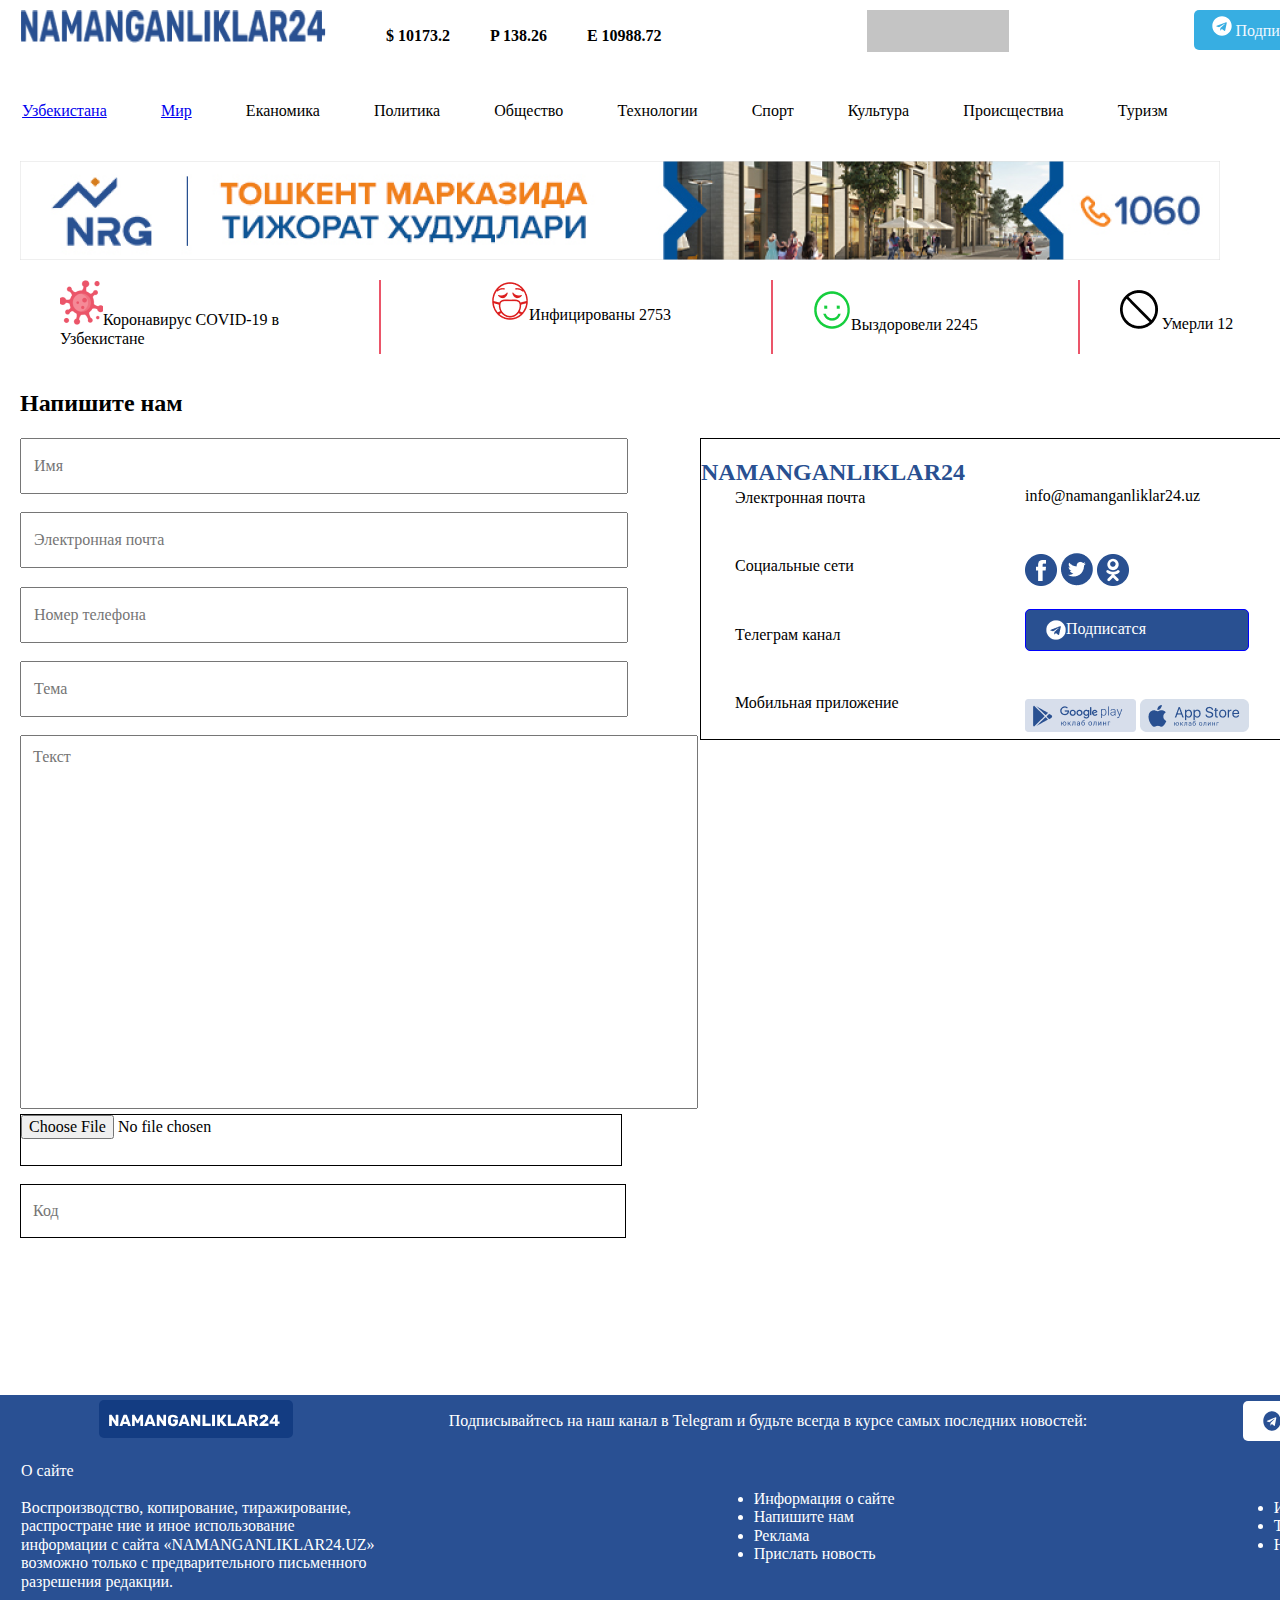
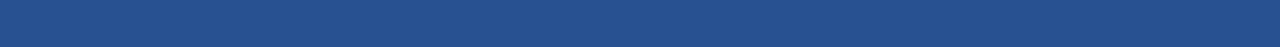
<file: five.html>
<!DOCTYPE html>
<html lang="en">
<head>
    <meta charset="UTF-8">
    <meta http-equiv="X-UA-Compatible" content="IE=edge">
    <meta name="viewport" content="width=device-width, initial-scale=1.0">
    <title>Document</title>
    <link rel="stylesheet" href="css/normalize.css">
    <link rel="stylesheet" href=".//css/main.css">
    <!-- <link rel="stylesheet" href="./css/main min.css"> -->
</head>
<body>
    

    <header class="head">

        <div class="container">

            <div class="header">
                <div class="logo">
                    <img class="image" src="./img/logo.png" alt="">
                </div>
                <ul class="kurs">
                    <li class="list">$ 10173.2</li>
                    <li class="list">P 138.26</li>
                    <li class="list">E 10988.72</li>
                </ul>
                <div>
                    <img class="seriy" src="./img/seriy.png" alt="">
                </div>
                <div class="telegram">

                    <div class="telee">

                        <a class="perexod" href="https://t.me//"><img src="./img/telegram.svg" alt=""> Подписатся</a>
                    </div>

                </div>
            </div>
            <div class="uzb">
                <ul class="uzb1">
                    <li><a href="./abuot.html">Узбекистана</a></li>
                    <li><a href="./third.html">Мир</a></li>
                    <li>Еканомика</li>
                    <li>Политика</li>
                    <li>Общество</li>
                    <li>Технологии</li>
                    <li>Спорт</li>
                    <li>Культура</li>
                    <li>Происществиа</li>
                    <li>Туризм</li>
                </ul>
            </div>
            <div>
                <a href="#"><img src="./img/nrg.png" alt=""></a>
            </div>
            <div class="doctor">
                <ul class="doctor1">
                    <li><img src="./img/virus.png" alt="">Коронавирус COVID-19
                        в <br> Узбекистане</li>
                    <li class="chiziq1"></li>
                    <li><img class="maska" src="./img/maska.png" alt="">Инфицированы
                        2753</li>
                    <li class="chiziq1"></li>
                    <li><img class="smile" src="./img/cil_smile.png" alt="">Выздоровели
                        2245</li>
                    <li class="chiziq1"></li>
                    <li> <img class="smile" src="./img/Vector.png" alt=""> Умерли
                        12</li>
                </ul>
            </div>

        </div>





    </header>
 

    
<div class="container">
    <h2>Напишите нам
    </h2>
    <div class="input">
      <div class="input1">
        <form action="#" method="post">
            <label>
                <input type="text"  name="name" placeholder="Имя"> <br>
            <input  type="email" name="email" placeholder="Электронная почта" > <br>
            <input  type="number" name="number" placeholder="Номер телефона"> <br>
            <input type="text" name="text" placeholder="Тема"> <br>
           <textarea class="input2" name="text" id="text" cols="73" rows="20" placeholder="Текст"></textarea> <br>
           <input class="fayl" type="file" name="file" placeholder="Прикрепить файл"><br>
           <input class="fayl" type="password" name="password" placeholder="Код">
            </label>
           
          </form>
          
      </div>

     
    <div class="ong">
        <h2>NAMANGANLIKLAR24</h2>
       <div class="te">
        <ul>
            <li class="li">Электронная почта  </li>
            <li>Социальные сети</li>
            <li>Телеграм канал</li>
            <li>Мобильная приложение</li>
        </ul>
       </div>
 
        <div class="tu"><ul>
            <li>info@namanganliklar24.uz</li>
            <li><img src="./img/facebook-r 1.png" alt=""> <img src="./img/twitter-r 1.png" alt=""> <img src="./img/odnoklasnik-r 1.png" alt=""></li>
            <li> <a class="perexad1" href="https://t.me//"><img src="./img/cib_telegram.png" alt=""> Подписатся</a></li>
            <li><img src="./img/googlePlay-w 1.png" alt=""> <img src="./img/appleStore-w 1.png" alt=""></li>
        </ul>

        </div>
       


    </div>
    </div>
  

    

    
</div>







<footer class="footer__main">

    <div class="container">
        <div class="footer__inner">
            <div class="footer__namangan">
                <a href="#">
                    <svg width="194" height="38" fill="none" xmlns="http://www.w3.org/2000/svg">
                        <rect width="194" height="38" rx="5" transform="matrix(1 0 0 -1 0 38)" fill="#133C82" />
                        <path
                            d="M10.52 26a.426.426 0 0 1-.288-.112.426.426 0 0 1-.112-.288V15.2a.39.39 0 0 1 .112-.288.426.426 0 0 1 .288-.112h1.696c.267 0 .448.101.544.304l3.904 6.144V15.2a.39.39 0 0 1 .112-.288.426.426 0 0 1 .288-.112h1.92a.39.39 0 0 1 .288.112.39.39 0 0 1 .112.288v10.384a.446.446 0 0 1-.112.304.39.39 0 0 1-.288.112h-1.712a.572.572 0 0 1-.528-.304l-3.904-5.92V25.6a.426.426 0 0 1-.112.288.39.39 0 0 1-.288.112h-1.92Zm10.46 0a.363.363 0 0 1-.24-.096.363.363 0 0 1-.096-.24c0-.064.005-.112.016-.144l3.76-10.272a.581.581 0 0 1 .208-.32.646.646 0 0 1 .416-.128h2.368c.17 0 .31.043.416.128a.581.581 0 0 1 .208.32L31.78 25.52l.032.144a.336.336 0 0 1-.112.24.326.326 0 0 1-.24.096h-1.968c-.256 0-.427-.112-.512-.336l-.624-1.632h-4.272l-.608 1.632c-.085.224-.261.336-.528.336H20.98Zm6.736-4.272-1.488-4.224-1.488 4.224h2.976ZM33.473 26a.426.426 0 0 1-.288-.112.426.426 0 0 1-.112-.288V15.2a.39.39 0 0 1 .112-.288.426.426 0 0 1 .288-.112h1.728c.256 0 .443.117.56.352l2.816 5.04 2.816-5.04a.586.586 0 0 1 .56-.352h1.712a.39.39 0 0 1 .288.112c.085.075.128.17.128.288v10.4a.365.365 0 0 1-.128.288.39.39 0 0 1-.288.112h-1.904a.446.446 0 0 1-.304-.112.39.39 0 0 1-.112-.288v-6l-1.792 3.344c-.139.245-.325.368-.56.368h-.832a.546.546 0 0 1-.336-.096.829.829 0 0 1-.224-.272L35.793 19.6v6a.426.426 0 0 1-.112.288.39.39 0 0 1-.288.112h-1.92Zm12.21 0a.363.363 0 0 1-.24-.096.363.363 0 0 1-.096-.24c0-.064.005-.112.016-.144l3.76-10.272a.582.582 0 0 1 .208-.32.646.646 0 0 1 .416-.128h2.368c.17 0 .31.043.416.128a.581.581 0 0 1 .208.32l3.744 10.272.032.144a.336.336 0 0 1-.112.24.326.326 0 0 1-.24.096h-1.968c-.256 0-.426-.112-.512-.336l-.624-1.632h-4.272l-.608 1.632c-.085.224-.261.336-.528.336h-1.968Zm6.736-4.272-1.488-4.224-1.488 4.224h2.976ZM58.176 26a.426.426 0 0 1-.288-.112.426.426 0 0 1-.112-.288V15.2a.39.39 0 0 1 .112-.288.426.426 0 0 1 .288-.112h1.696c.267 0 .448.101.544.304l3.904 6.144V15.2a.39.39 0 0 1 .112-.288.426.426 0 0 1 .288-.112h1.92a.39.39 0 0 1 .288.112.39.39 0 0 1 .112.288v10.384a.447.447 0 0 1-.112.304.39.39 0 0 1-.288.112h-1.712a.572.572 0 0 1-.528-.304l-3.904-5.92V25.6a.426.426 0 0 1-.112.288.39.39 0 0 1-.288.112h-1.92Zm15.724.16c-1.536 0-2.736-.373-3.6-1.12-.864-.757-1.322-1.83-1.376-3.216-.01-.31-.016-.8-.016-1.472 0-.672.006-1.163.016-1.472.054-1.355.518-2.4 1.392-3.136.886-.736 2.08-1.104 3.584-1.104 1.014 0 1.894.165 2.64.496.758.33 1.334.752 1.728 1.264.406.512.619 1.04.64 1.584a.303.303 0 0 1-.112.24.326.326 0 0 1-.24.096H76.22a.576.576 0 0 1-.256-.048.372.372 0 0 1-.16-.176 2.04 2.04 0 0 0-.656-.8c-.298-.235-.714-.352-1.248-.352-1.27 0-1.936.672-2 2.016-.01.299-.016.763-.016 1.392 0 .619.006 1.083.016 1.392.064 1.408.747 2.112 2.048 2.112.63 0 1.13-.16 1.504-.48.384-.33.576-.832.576-1.504v-.304h-1.504a.39.39 0 0 1-.288-.112.446.446 0 0 1-.112-.304v-1.184a.39.39 0 0 1 .112-.288.365.365 0 0 1 .288-.128h4.032c.118 0 .214.043.288.128a.39.39 0 0 1 .112.288v1.824c0 .907-.208 1.69-.624 2.352-.416.65-1.008 1.152-1.776 1.504-.757.341-1.642.512-2.656.512Zm6.002-.16a.362.362 0 0 1-.24-.096.363.363 0 0 1-.096-.24c0-.064.005-.112.016-.144l3.76-10.272a.581.581 0 0 1 .208-.32.646.646 0 0 1 .416-.128h2.368c.17 0 .31.043.416.128a.582.582 0 0 1 .208.32l3.744 10.272.032.144a.337.337 0 0 1-.112.24.326.326 0 0 1-.24.096h-1.968c-.256 0-.427-.112-.512-.336l-.624-1.632h-4.272l-.608 1.632c-.085.224-.261.336-.528.336h-1.968Zm6.736-4.272-1.488-4.224-1.488 4.224h2.976ZM92.395 26a.426.426 0 0 1-.288-.112.426.426 0 0 1-.112-.288V15.2a.39.39 0 0 1 .112-.288.426.426 0 0 1 .288-.112h1.696c.267 0 .448.101.544.304l3.904 6.144V15.2a.39.39 0 0 1 .112-.288.426.426 0 0 1 .288-.112h1.92a.39.39 0 0 1 .288.112c.075.075.112.17.112.288v10.384a.445.445 0 0 1-.112.304.39.39 0 0 1-.288.112h-1.712a.572.572 0 0 1-.528-.304l-3.904-5.92V25.6a.426.426 0 0 1-.112.288.39.39 0 0 1-.288.112h-1.92Zm11.5 0a.425.425 0 0 1-.288-.112.424.424 0 0 1-.112-.288V15.2c0-.117.037-.213.112-.288a.425.425 0 0 1 .288-.112h2.112a.39.39 0 0 1.288.112c.075.075.112.17.112.288v8.384h4.848c.117 0 .213.043.288.128.075.075.112.17.112.288v1.6a.424.424 0 0 1-.112.288.39.39 0 0 1-.288.112h-7.36Zm9.547 0a.425.425 0 0 1-.288-.112.424.424 0 0 1-.112-.288V15.2c0-.117.037-.213.112-.288a.425.425 0 0 1 .288-.112h2.144a.39.39 0 0 1 .288.112c.085.075.128.17.128.288v10.4a.366.366 0 0 1-.128.288.39.39 0 0 1-.288.112h-2.144Zm5.187 0a.428.428 0 0 1-.288-.112.43.43 0 0 1-.112-.288V15.2c0-.117.038-.213.112-.288a.428.428 0 0 1 .288-.112h2.016c.118 0 .214.037.288.112.075.075.112.17.112.288v3.552l2.96-3.648c.128-.203.336-.304.624-.304h2.304c.096 0 .176.037.24.112a.307.307 0 0 1 .096.224.366.366 0 0 1-.048.192l-3.84 4.832 4.128 5.312c.043.043.064.107.064.192a.363.363 0 0 1-.096.24.326.326 0 0 1-.24.096h-2.384a.789.789 0 0 1-.64-.32l-3.168-3.952V25.6a.389.389 0 0 1-.112.288.388.388 0 0 1-.288.112h-2.016Zm10.61 0a.425.425 0 0 1-.288-.112.424.424 0 0 1-.112-.288V15.2c0-.117.037-.213.112-.288a.425.425 0 0 1 .288-.112h2.112a.39.39 0 0 1 .288.112c.074.075.112.17.112.288v8.384h4.848c.117 0 .213.043.288.128.074.075.112.17.112.288v1.6a.43.43 0 0 1-.112.288.39.39 0 0 1-.288.112h-7.36Zm8.507 0a.36.36 0 0 1-.24-.096.363.363 0 0 1-.096-.24c0-.064.005-.112.016-.144l3.76-10.272a.58.58 0 0 1 .208-.32.644.644 0 0 1 .416-.128h2.368c.17 0 .309.043.416.128a.585.585 0 0 1 .208.32l3.744 10.272.032.144a.34.34 0 0 1-.112.24.326.326 0 0 1-.24.096h-1.968c-.256 0-.427-.112-.512-.336l-.624-1.632h-4.272l-.608 1.632c-.086.224-.262.336-.528.336h-1.968Zm6.736-4.272-1.488-4.224-1.488 4.224h2.976ZM150.239 26a.425.425 0 0 1-.288-.112.424.424 0 0 1-.112-.288V15.2c0-.117.037-.213.112-.288a.425.425 0 0 1 .288-.112h4.352c1.397 0 2.485.32 3.264.96.789.63 1.184 1.525 1.184 2.688 0 .747-.176 1.381-.528 1.904a3.376 3.376 0 0 1-1.456 1.2l2.192 3.936a.398.398 0 0 1 .048.176.34.34 0 0 1-.112.24.308.308 0 0 1-.224.096h-2.128c-.31 0-.528-.144-.656-.432l-1.824-3.52h-1.632V25.6a.366.366 0 0 1-.128.288.39.39 0 0 1-.288.112h-2.064Zm4.32-6.224c.49 0 .864-.117 1.12-.352.256-.245.384-.581.384-1.008 0-.427-.128-.763-.384-1.008-.246-.256-.619-.384-1.12-.384h-1.84v2.752h1.84ZM160.853 26a.448.448 0 0 1-.304-.112.393.393 0 0 1-.112-.288v-1.136c0-.32.134-.581.4-.784l1.664-1.632a81.033 81.033 0 0 0 2.208-1.744c.502-.416.88-.795 1.136-1.136.256-.341.384-.667.384-.976 0-.843-.416-1.264-1.248-1.264-.437 0-.773.133-1.008.4a1.951 1.951 0 0 0-.464.976c-.064.245-.245.368-.544.368h-2a.326.326 0 0 1-.336-.336 3.704 3.704 0 0 1 .56-1.872c.363-.576.87-1.03 1.52-1.36.662-.341 1.419-.512 2.272-.512.896 0 1.664.144 2.304.432.64.288 1.126.693 1.456 1.216.331.523.496 1.13.496 1.824 0 .747-.234 1.43-.704 2.048-.458.608-1.162 1.27-2.112 1.984l-1.472 1.488h4.112c.118 0 .214.037.288.112.086.075.128.17.128.288V25.6a.363.363 0 0 1-.128.288.388.388 0 0 1-.288.112h-8.208Zm15.48 0a.428.428 0 0 1-.288-.112.43.43 0 0 1-.112-.288v-1.808h-4.976a.39.39 0 0 1-.288-.112.393.393 0 0 1-.112-.288v-1.52c0-.16.059-.325.176-.496l4.656-6.304a.73.73 0 0 1 .592-.272h2.336c.118 0 .214.037.288.112.075.075.112.17.112.288v6.208h1.408c.128 0 .23.043.304.128a.369.369 0 0 1 .112.272v1.584a.389.389 0 0 1-.112.288.388.388 0 0 1-.288.112h-1.424V25.6a.424.424 0 0 1-.112.288.388.388 0 0 1-.288.112h-1.984Zm-.336-4.48v-3.776l-2.688 3.776h2.688Z"
                            fill="#fff" />
                    </svg>
                </a>
                <p>Подписывайтесь на наш канал в Telegram и будьте всегда в курсе самых последних новостей:</p>
                <span>
                    <a class="perexad" href="https://t.me//"><img src="./img/tt.svg" alt=""> Подписатся</a>
                </span>
            </div>

            <div class="footer__1">
                <p>
                    О сайте <br> <br>
                    Воспроизводство, копирование, тиражирование,<br> распростране ние и иное использование <br>
                    информации с сайта «NAMANGANLIKLAR24.UZ»<br> возможно только с предварительного письменного <br>
                    разрешения редакции.

                </p>


                <div>
                    <ul>
                        <li>Информация о сайте</li>
                        <li>Напишите нам</li>
                        <li>Реклама</li>
                        <li>Прислать новость</li>
                    </ul>
                </div>
                <div>
                    <ul>
                        <li>Использование материалов</li>
                        <li>Темы дня </li>
                        <li> Наша команда</li>
                    </ul>
                </div>
            </div>




        </div>

    </div>

</footer>




</body>
</html>
</file>
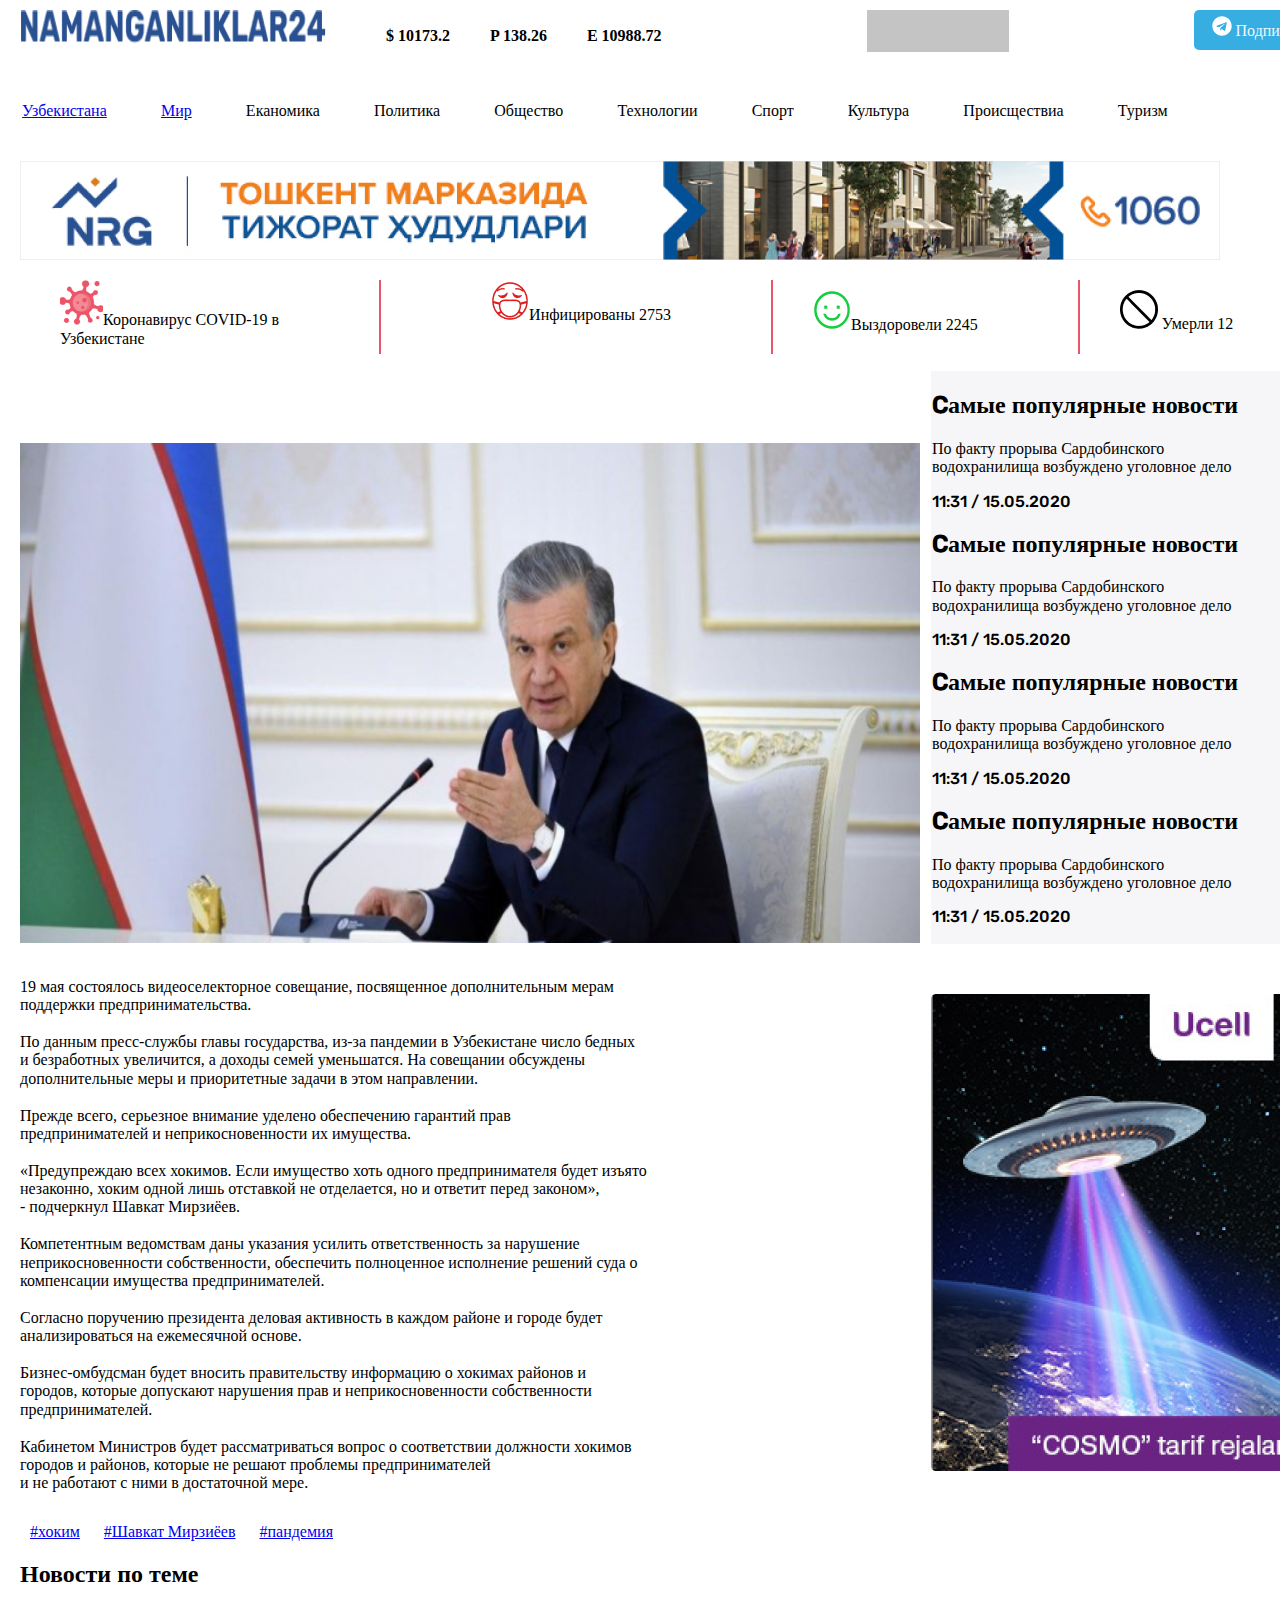
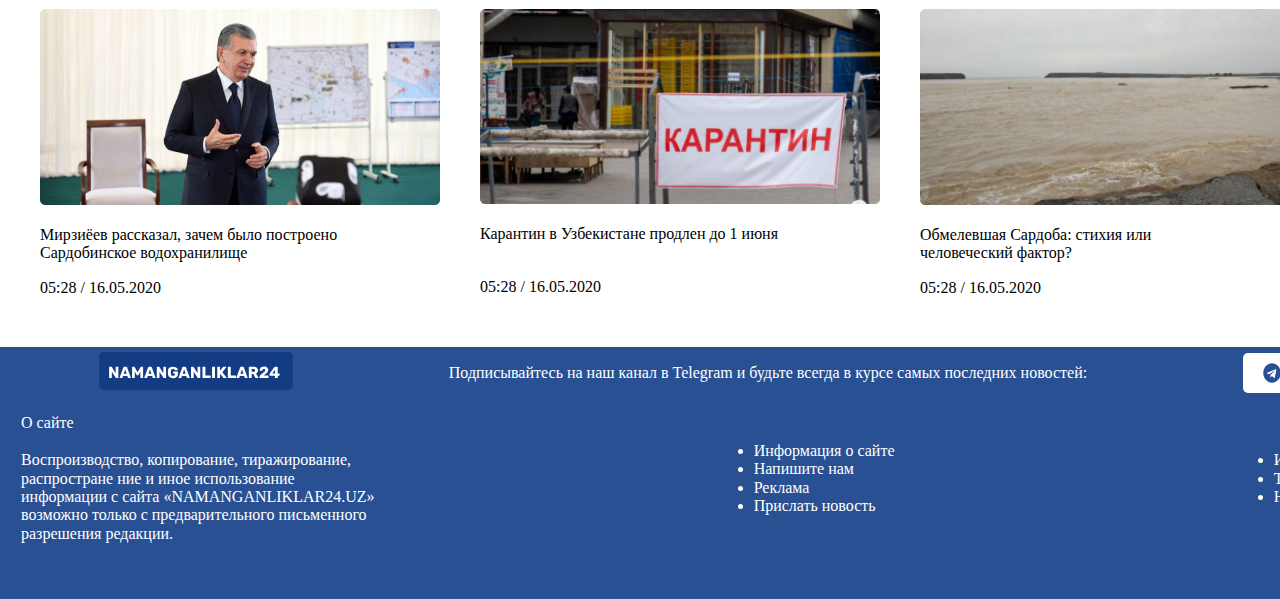
<file: third.html>
<!DOCTYPE html>
<html lang="en">
<head>
    <meta charset="UTF-8">
    <meta http-equiv="X-UA-Compatible" content="IE=edge">
    <meta name="viewport" content="width=device-width, initial-scale=1.0">
    <title>Article</title>
    <link rel="stylesheet" href="css/normalize.css">
    <!-- <link rel="stylesheet" href=".//css/main.css"> -->
    <link rel="stylesheet" href="./css/main min.css">
</head>
<body>
    
    <header class="head">

        <div class="container">

            <div class="header">
                <div class="logo">
                    <img class="image" src="./img/logo.png" alt="">
                </div>
                <ul class="kurs">
                    <li class="list">$ 10173.2</li>
                    <li class="list">P 138.26</li>
                    <li class="list">E 10988.72</li>
                </ul>
                <div>
                    <img class="seriy" src="./img/seriy.png" alt="">
                </div>
                <div class="telegram">

                    <div class="telee">

                        <a class="perexod" href="https://t.me//"><img src="./img/telegram.svg" alt=""> Подписатся</a>
                    </div>

                </div>
            </div>
            <div class="uzb">
                <ul class="uzb1">
                    <li><a href="./abuot.html">Узбекистана</a></li>
                    <li><a href="./third.html">Мир</a></li>
                    <li>Еканомика</li>
                    <li>Политика</li>
                    <li>Общество</li>
                    <li>Технологии</li>
                    <li>Спорт</li>
                    <li>Культура</li>
                    <li>Происществиа</li>
                    <li>Туризм</li>
                </ul>
            </div>
            <div>
                <a href="#"><img src="./img/nrg.png" alt=""></a>
            </div>
            <div class="doctor">
                <ul class="doctor1">
                    <li><img src="./img/virus.png" alt="">Коронавирус COVID-19
                        в <br> Узбекистане</li>
                    <li class="chiziq1"></li>
                    <li><img class="maska" src="./img/maska.png" alt="">Инфицированы
                        2753</li>
                    <li class="chiziq1"></li>
                    <li><img class="smile" src="./img/cil_smile.png" alt="">Выздоровели
                        2245</li>
                    <li class="chiziq1"></li>
                    <li> <img class="smile" src="./img/Vector.png" alt=""> Умерли
                        12</li>
                </ul>
            </div>

        </div>





    </header>
    


    <div  class="container">

       <div class="third">


        <div class="ota">
            <img src="./img/Rectangle 52.png" alt="">


            <div>
                19 мая состоялось видеоселекторное совещание, посвященное дополнительным мерам <br> поддержки предпринимательства. <br>
                <br>
                

По данным пресс-службы главы государства, из-за пандемии в Узбекистане число бедных <br> и безработных увеличится, а доходы семей уменьшатся. На совещании обсуждены <br> дополнительные меры и приоритетные задачи в этом направлении. <br>

 <br> Прежде всего, серьезное внимание уделено обеспечению гарантий прав <br> предпринимателей и неприкосновенности их имущества. <br>

 <br> «Предупреждаю всех хокимов. Если имущество хоть одного предпринимателя будет изъято <br> незаконно, хоким одной лишь отставкой не отделается, но и ответит перед законом»,<br> - подчеркнул Шавкат Мирзиёев. <br>

 <br> Компетентным ведомствам даны указания усилить ответственность за нарушение <br> неприкосновенности собственности, обеспечить полноценное исполнение решений суда о <br> компенсации имущества предпринимателей. <br>
<br>
Согласно поручению президента деловая активность в каждом районе и городе будет <br> анализироваться на ежемесячной основе. <br>

 <br> Бизнес-омбудсман будет вносить правительству информацию о хокимах районов и <br> городов, которые допускают нарушения прав и неприкосновенности собственности <br> предпринимателей. <br>
<br>
Кабинетом Министров будет рассматриваться вопрос о соответствии должности хокимов <br> городов и районов, которые не решают проблемы предпринимателей <br> и не работают с ними в достаточной мере.
     <br>   
 
     
</div>
 

<div class="hokim">
     

    <a href="#">#хоким</a>
    <a href="#">#Шавкат Мирзиёев</a>
    <a href="#">#пандемия</a>

</div>

        </div>

       
           
        <div class="right">
          <div class="right1">
            <h2 class="h3">Cамые популярные новости</h2>
            <p class="p1">По факту прорыва Сардобинского <br> водохранилища
                возбуждено уголовное дело</p>
            <p class="p2">11:31 / 15.05.2020</p>
            <div>
                <h2 class="h3">Cамые популярные новости</h2>
                <p class="p1">По факту прорыва Сардобинского <br> водохранилища
                    возбуждено уголовное дело</p>
                <p class="p2">11:31 / 15.05.2020</p>
            </div>
            <div>
                <h2 class="h3">Cамые популярные новости</h2>
                <p class="p1">По факту прорыва Сардобинского <br> водохранилища
                    возбуждено уголовное дело</p>
                <p class="p2">11:31 / 15.05.2020</p>
            </div>
            <div>
                <h2 class="h3">Cамые популярные новости</h2>
                <p class="p1">По факту прорыва Сардобинского <br> водохранилища
                    возбуждено уголовное дело</p>
                <p class="p2">11:31 / 15.05.2020</p>
            </div>

          </div>
        <div> <img class="ucel" src="./img/ucell.png" alt="">

            </div>

        </div>
       







        </div>


        <div>

            <h2>Новости по теме
            </h2>

            <div class="child">
                <div>
                    <img src="./img/prezident@2x.png" alt="">
                    <p>Мирзиёев рассказал, зачем было построено <br>
                        Сардобинское водохранилище</p>
                    <span>05:28 / 16.05.2020</span>
                </div>
                <div>
                    <img src="./img/karantin.png" alt="">
                    <p>Карантин в Узбекистане продлен до 1 июня</p> 
                    <span> <br> 05:28 / 16.05.2020</span>
                </div>
                <div>
                    <img src="./img/sardoba1.png" alt="">
                    <p>Обмелевшая Сардоба: стихия или <br>
                        человеческий фактор?</p>
                    <span>05:28 / 16.05.2020</span>
                </div>
    
                      </div>

        </div>

        



    </div>








    <footer class="footer__main">

        <div class="container">
            <div class="footer__inner">
                <div class="footer__namangan">
                    <a href="#">
                        <svg width="194" height="38" fill="none" xmlns="http://www.w3.org/2000/svg">
                            <rect width="194" height="38" rx="5" transform="matrix(1 0 0 -1 0 38)" fill="#133C82" />
                            <path
                                d="M10.52 26a.426.426 0 0 1-.288-.112.426.426 0 0 1-.112-.288V15.2a.39.39 0 0 1 .112-.288.426.426 0 0 1 .288-.112h1.696c.267 0 .448.101.544.304l3.904 6.144V15.2a.39.39 0 0 1 .112-.288.426.426 0 0 1 .288-.112h1.92a.39.39 0 0 1 .288.112.39.39 0 0 1 .112.288v10.384a.446.446 0 0 1-.112.304.39.39 0 0 1-.288.112h-1.712a.572.572 0 0 1-.528-.304l-3.904-5.92V25.6a.426.426 0 0 1-.112.288.39.39 0 0 1-.288.112h-1.92Zm10.46 0a.363.363 0 0 1-.24-.096.363.363 0 0 1-.096-.24c0-.064.005-.112.016-.144l3.76-10.272a.581.581 0 0 1 .208-.32.646.646 0 0 1 .416-.128h2.368c.17 0 .31.043.416.128a.581.581 0 0 1 .208.32L31.78 25.52l.032.144a.336.336 0 0 1-.112.24.326.326 0 0 1-.24.096h-1.968c-.256 0-.427-.112-.512-.336l-.624-1.632h-4.272l-.608 1.632c-.085.224-.261.336-.528.336H20.98Zm6.736-4.272-1.488-4.224-1.488 4.224h2.976ZM33.473 26a.426.426 0 0 1-.288-.112.426.426 0 0 1-.112-.288V15.2a.39.39 0 0 1 .112-.288.426.426 0 0 1 .288-.112h1.728c.256 0 .443.117.56.352l2.816 5.04 2.816-5.04a.586.586 0 0 1 .56-.352h1.712a.39.39 0 0 1 .288.112c.085.075.128.17.128.288v10.4a.365.365 0 0 1-.128.288.39.39 0 0 1-.288.112h-1.904a.446.446 0 0 1-.304-.112.39.39 0 0 1-.112-.288v-6l-1.792 3.344c-.139.245-.325.368-.56.368h-.832a.546.546 0 0 1-.336-.096.829.829 0 0 1-.224-.272L35.793 19.6v6a.426.426 0 0 1-.112.288.39.39 0 0 1-.288.112h-1.92Zm12.21 0a.363.363 0 0 1-.24-.096.363.363 0 0 1-.096-.24c0-.064.005-.112.016-.144l3.76-10.272a.582.582 0 0 1 .208-.32.646.646 0 0 1 .416-.128h2.368c.17 0 .31.043.416.128a.581.581 0 0 1 .208.32l3.744 10.272.032.144a.336.336 0 0 1-.112.24.326.326 0 0 1-.24.096h-1.968c-.256 0-.426-.112-.512-.336l-.624-1.632h-4.272l-.608 1.632c-.085.224-.261.336-.528.336h-1.968Zm6.736-4.272-1.488-4.224-1.488 4.224h2.976ZM58.176 26a.426.426 0 0 1-.288-.112.426.426 0 0 1-.112-.288V15.2a.39.39 0 0 1 .112-.288.426.426 0 0 1 .288-.112h1.696c.267 0 .448.101.544.304l3.904 6.144V15.2a.39.39 0 0 1 .112-.288.426.426 0 0 1 .288-.112h1.92a.39.39 0 0 1 .288.112.39.39 0 0 1 .112.288v10.384a.447.447 0 0 1-.112.304.39.39 0 0 1-.288.112h-1.712a.572.572 0 0 1-.528-.304l-3.904-5.92V25.6a.426.426 0 0 1-.112.288.39.39 0 0 1-.288.112h-1.92Zm15.724.16c-1.536 0-2.736-.373-3.6-1.12-.864-.757-1.322-1.83-1.376-3.216-.01-.31-.016-.8-.016-1.472 0-.672.006-1.163.016-1.472.054-1.355.518-2.4 1.392-3.136.886-.736 2.08-1.104 3.584-1.104 1.014 0 1.894.165 2.64.496.758.33 1.334.752 1.728 1.264.406.512.619 1.04.64 1.584a.303.303 0 0 1-.112.24.326.326 0 0 1-.24.096H76.22a.576.576 0 0 1-.256-.048.372.372 0 0 1-.16-.176 2.04 2.04 0 0 0-.656-.8c-.298-.235-.714-.352-1.248-.352-1.27 0-1.936.672-2 2.016-.01.299-.016.763-.016 1.392 0 .619.006 1.083.016 1.392.064 1.408.747 2.112 2.048 2.112.63 0 1.13-.16 1.504-.48.384-.33.576-.832.576-1.504v-.304h-1.504a.39.39 0 0 1-.288-.112.446.446 0 0 1-.112-.304v-1.184a.39.39 0 0 1 .112-.288.365.365 0 0 1 .288-.128h4.032c.118 0 .214.043.288.128a.39.39 0 0 1 .112.288v1.824c0 .907-.208 1.69-.624 2.352-.416.65-1.008 1.152-1.776 1.504-.757.341-1.642.512-2.656.512Zm6.002-.16a.362.362 0 0 1-.24-.096.363.363 0 0 1-.096-.24c0-.064.005-.112.016-.144l3.76-10.272a.581.581 0 0 1 .208-.32.646.646 0 0 1 .416-.128h2.368c.17 0 .31.043.416.128a.582.582 0 0 1 .208.32l3.744 10.272.032.144a.337.337 0 0 1-.112.24.326.326 0 0 1-.24.096h-1.968c-.256 0-.427-.112-.512-.336l-.624-1.632h-4.272l-.608 1.632c-.085.224-.261.336-.528.336h-1.968Zm6.736-4.272-1.488-4.224-1.488 4.224h2.976ZM92.395 26a.426.426 0 0 1-.288-.112.426.426 0 0 1-.112-.288V15.2a.39.39 0 0 1 .112-.288.426.426 0 0 1 .288-.112h1.696c.267 0 .448.101.544.304l3.904 6.144V15.2a.39.39 0 0 1 .112-.288.426.426 0 0 1 .288-.112h1.92a.39.39 0 0 1 .288.112c.075.075.112.17.112.288v10.384a.445.445 0 0 1-.112.304.39.39 0 0 1-.288.112h-1.712a.572.572 0 0 1-.528-.304l-3.904-5.92V25.6a.426.426 0 0 1-.112.288.39.39 0 0 1-.288.112h-1.92Zm11.5 0a.425.425 0 0 1-.288-.112.424.424 0 0 1-.112-.288V15.2c0-.117.037-.213.112-.288a.425.425 0 0 1 .288-.112h2.112a.39.39 0 0 1.288.112c.075.075.112.17.112.288v8.384h4.848c.117 0 .213.043.288.128.075.075.112.17.112.288v1.6a.424.424 0 0 1-.112.288.39.39 0 0 1-.288.112h-7.36Zm9.547 0a.425.425 0 0 1-.288-.112.424.424 0 0 1-.112-.288V15.2c0-.117.037-.213.112-.288a.425.425 0 0 1 .288-.112h2.144a.39.39 0 0 1 .288.112c.085.075.128.17.128.288v10.4a.366.366 0 0 1-.128.288.39.39 0 0 1-.288.112h-2.144Zm5.187 0a.428.428 0 0 1-.288-.112.43.43 0 0 1-.112-.288V15.2c0-.117.038-.213.112-.288a.428.428 0 0 1 .288-.112h2.016c.118 0 .214.037.288.112.075.075.112.17.112.288v3.552l2.96-3.648c.128-.203.336-.304.624-.304h2.304c.096 0 .176.037.24.112a.307.307 0 0 1 .096.224.366.366 0 0 1-.048.192l-3.84 4.832 4.128 5.312c.043.043.064.107.064.192a.363.363 0 0 1-.096.24.326.326 0 0 1-.24.096h-2.384a.789.789 0 0 1-.64-.32l-3.168-3.952V25.6a.389.389 0 0 1-.112.288.388.388 0 0 1-.288.112h-2.016Zm10.61 0a.425.425 0 0 1-.288-.112.424.424 0 0 1-.112-.288V15.2c0-.117.037-.213.112-.288a.425.425 0 0 1 .288-.112h2.112a.39.39 0 0 1 .288.112c.074.075.112.17.112.288v8.384h4.848c.117 0 .213.043.288.128.074.075.112.17.112.288v1.6a.43.43 0 0 1-.112.288.39.39 0 0 1-.288.112h-7.36Zm8.507 0a.36.36 0 0 1-.24-.096.363.363 0 0 1-.096-.24c0-.064.005-.112.016-.144l3.76-10.272a.58.58 0 0 1 .208-.32.644.644 0 0 1 .416-.128h2.368c.17 0 .309.043.416.128a.585.585 0 0 1 .208.32l3.744 10.272.032.144a.34.34 0 0 1-.112.24.326.326 0 0 1-.24.096h-1.968c-.256 0-.427-.112-.512-.336l-.624-1.632h-4.272l-.608 1.632c-.086.224-.262.336-.528.336h-1.968Zm6.736-4.272-1.488-4.224-1.488 4.224h2.976ZM150.239 26a.425.425 0 0 1-.288-.112.424.424 0 0 1-.112-.288V15.2c0-.117.037-.213.112-.288a.425.425 0 0 1 .288-.112h4.352c1.397 0 2.485.32 3.264.96.789.63 1.184 1.525 1.184 2.688 0 .747-.176 1.381-.528 1.904a3.376 3.376 0 0 1-1.456 1.2l2.192 3.936a.398.398 0 0 1 .048.176.34.34 0 0 1-.112.24.308.308 0 0 1-.224.096h-2.128c-.31 0-.528-.144-.656-.432l-1.824-3.52h-1.632V25.6a.366.366 0 0 1-.128.288.39.39 0 0 1-.288.112h-2.064Zm4.32-6.224c.49 0 .864-.117 1.12-.352.256-.245.384-.581.384-1.008 0-.427-.128-.763-.384-1.008-.246-.256-.619-.384-1.12-.384h-1.84v2.752h1.84ZM160.853 26a.448.448 0 0 1-.304-.112.393.393 0 0 1-.112-.288v-1.136c0-.32.134-.581.4-.784l1.664-1.632a81.033 81.033 0 0 0 2.208-1.744c.502-.416.88-.795 1.136-1.136.256-.341.384-.667.384-.976 0-.843-.416-1.264-1.248-1.264-.437 0-.773.133-1.008.4a1.951 1.951 0 0 0-.464.976c-.064.245-.245.368-.544.368h-2a.326.326 0 0 1-.336-.336 3.704 3.704 0 0 1 .56-1.872c.363-.576.87-1.03 1.52-1.36.662-.341 1.419-.512 2.272-.512.896 0 1.664.144 2.304.432.64.288 1.126.693 1.456 1.216.331.523.496 1.13.496 1.824 0 .747-.234 1.43-.704 2.048-.458.608-1.162 1.27-2.112 1.984l-1.472 1.488h4.112c.118 0 .214.037.288.112.086.075.128.17.128.288V25.6a.363.363 0 0 1-.128.288.388.388 0 0 1-.288.112h-8.208Zm15.48 0a.428.428 0 0 1-.288-.112.43.43 0 0 1-.112-.288v-1.808h-4.976a.39.39 0 0 1-.288-.112.393.393 0 0 1-.112-.288v-1.52c0-.16.059-.325.176-.496l4.656-6.304a.73.73 0 0 1 .592-.272h2.336c.118 0 .214.037.288.112.075.075.112.17.112.288v6.208h1.408c.128 0 .23.043.304.128a.369.369 0 0 1 .112.272v1.584a.389.389 0 0 1-.112.288.388.388 0 0 1-.288.112h-1.424V25.6a.424.424 0 0 1-.112.288.388.388 0 0 1-.288.112h-1.984Zm-.336-4.48v-3.776l-2.688 3.776h2.688Z"
                                fill="#fff" />
                        </svg>
                    </a>
                    <p>Подписывайтесь на наш канал в Telegram и будьте всегда в курсе самых последних новостей:</p>
                    <span>
                        <a class="perexad" href="https://t.me//"><img src="./img/tt.svg" alt=""> Подписатся</a>
                    </span>
                </div>

                <div class="footer__1">
                    <p>
                        О сайте <br> <br>
                        Воспроизводство, копирование, тиражирование,<br> распростране ние и иное использование <br>
                        информации с сайта «NAMANGANLIKLAR24.UZ»<br> возможно только с предварительного письменного <br>
                        разрешения редакции.

                    </p>


                    <div>
                        <ul>
                            <li>Информация о сайте</li>
                            <li>Напишите нам</li>
                            <li>Реклама</li>
                            <li>Прислать новость</li>
                        </ul>
                    </div>
                    <div>
                        <ul>
                            <li>Использование материалов</li>
                            <li>Темы дня </li>
                            <li> Наша команда</li>
                        </ul>
                    </div>
                </div>




            </div>

        </div>

    </footer>



</body>
</html>
</file>
<file: css/main.css>
@font-face {
    font-family: 'Rubik' sans-serif;
    src: url(../fonts/rubik-v20-latin-500.ttf);
}

.container {
    width: 1440px;
    margin: 0 auto;
    padding: 0 20px;
   
}

.head {

    margin-top: 10px
}

.image {
    width: 306px;
    height: 33px;
    left: 127px;
    top: 47px;

}

.kurs {
    list-style: none;
    display: -webkit-box;
    display: -ms-flexbox;
    display: flex;
    font-family: 'Rubik';
    font-style: normal;
    font-weight: 700;
    font-size: 16px;
    line-height: 19px;
}

.list {
    padding: 0 20px;
}

.seriy {
    padding: 0 185px;

}

.telegram {

    border-radius: 5px;
    background-color: #37AEE2;
    width: 140px;
    height: 40px;
    text-align: center;


}


.perexod {

    text-decoration: none;
    color: aliceblue;
}

.telee {
    margin-top: 6px;

}

.header {
    display: -webkit-box;
    display: -ms-flexbox;
    display: flex;
}

.uzb1 {
    display: -webkit-box;
    display: -ms-flexbox;
    display: flex;
    list-style: none;
    font-family: 'Rubik';
    width: 1200px;
    height: 68px;
    margin-left: -65px;
    top: 124px;

}

.uzb1 li {
    margin: auto;

}

.chiziq1 {

    width: 2px;
    height: 74px;
    margin-left: 100px;
    top: 280px;
    border: 0 2px;
    background-color: #EB5569;
}

.chiziq1:hover {
    color: blue;
    background-color: blueviolet;
}


.doctor {
    display: -webkit-box;
    display: -ms-flexbox;
    display: flex;
    margin: auto;
    list-style: none;
}

.doctor1 {
    display: -webkit-box;
    display: -ms-flexbox;
    display: flex;
    list-style: none;
}

.maska {
    margin-left: 110px;
   -webkit-box-pack: justify;
       -ms-flex-pack: justify;
           justify-content: space-between;
    
}

.chiziq2 {
    width: 2px;
    height: 49px;
    margin-top: 17px;
    margin-left: 60px;
    border: 0 2px;
    background-color: #f4ccd1;
}

.smile {
    margin-left: 40px;
    margin-top: 10px;
}

.left1 {
    -webkit-box-align: start;
        -ms-flex-align: start;
            align-items: flex-start;
    display: -webkit-box;
    display: -ms-flexbox;
    display: flex;
    -webkit-box-pack: start;
        -ms-flex-pack: start;
            justify-content: flex-start;
    width: 252px;

    height: 180px;
}

.left {
    -webkit-box-pack: start;
        -ms-flex-pack: start;
            justify-content: flex-start;
    -webkit-box-align: start;
        -ms-flex-align: start;
            align-items: flex-start;
    display: -webkit-box;
    display: -ms-flexbox;
    display: flex;
    padding-right: 15px;
}

.section {
    display: -webkit-box;
    display: -ms-flexbox;
    display: flex;
}

.h3 {
    font-family: 'Rubik' sans-serif;
    ;
}

.p1 {
    font-family: 'Rubik' sans-serif;

}

.p2 {
    font-family: 'Rubik' sans-serif;

}



.right {
    border: 1px solid white;
    width: 386px;
    height: 542px;
    margin-left: 150px;
}

.logotip {
    display: -webkit-box;
    display: -ms-flexbox;
    display: flex;
}

.bol {
    border: 1px solid #295093;
    width: 400px;
    height: 200px;
    background-color: #295093;
    color: white;
    /* margin-left: 300px; */
    border-radius: 5px;
   
}
.bol1{
    /* text-align: center; */
    padding: 0px 200px;
}

.footer__inner {
    border: 1px solid #295093;
    width: 1440;
    /* background-color: #295093; */
    height: 250px;

}

.footer__namangan {
    display: -webkit-box;
    display: -ms-flexbox;
    display: flex;
    -ms-flex-pack: distribute;
        justify-content: space-around;
    -webkit-box-align: center;
        -ms-flex-align: center;
            align-items: center;
    color: white;
}

.perexad {
    text-decoration: none;
    color: blue;
    border-radius: 5px;
    background-color: white;
    display: -webkit-box;
    display: -ms-flexbox;
    display: flex;
    padding: 10px 20px;
    -webkit-box-align: center;
        -ms-flex-align: center;
            align-items: center;
    
}

.footer__main {
    -webkit-box-pack: justify;
        -ms-flex-pack: justify;
            justify-content: space-between;
    -webkit-box-align: center;
        -ms-flex-align: center;
            align-items: center;
    margin-top: 650px;

}

footer {
    background-color: #295093;
}

.footer__1 {
    display: -webkit-box;
    display: -ms-flexbox;
    display: flex;
    -webkit-box-pack: justify;
        -ms-flex-pack: justify;
            justify-content: space-between;
    -webkit-box-align: center;
        -ms-flex-align: center;
            align-items: center;
    list-style: none;
    color: white;
}
.child{
    display: -webkit-box;
    display: -ms-flexbox;
    display: flex;
}
.child img{
    width: 400px;
    
}
.child div{padding: 0 20px;

}
.child1{
    display: -webkit-box;
    display: -ms-flexbox;
    display: flex
}
.child1 div{
    padding: 20px 20px
}
.child1 img{
    width: 400px;
}
.color{
    border: 1px solid rgba(239, 172, 48, 0.18);
    width: 1250px;
    height: 100px;
    background-color:rgba(239, 172, 48, 0.18) ;
    display: -webkit-box;
    display: -ms-flexbox;
    display: flex;
    text-align: justify;
}
.color p{
    font-size: 18px;
    padding: 20px 11px;
    font-family: 'Rubik' sans-serif;
}
.color img{
    width: 40px;
    height: 40px;
    padding: 25px 11px;
}
.vkl{
    border: 1px solid rgb(165, 58, 42);
    font-family: 'Rubik'sans-serif;
    border-radius: 10px;
    text-align: center;
    
    width: 250px;
    height: 30px;    
    font-size: 18px;
   
    margin-top: 30px;
    margin-left: 450px;
    background-color: rgb(233, 140, 47);
}
.google{
    border: 1px solid white;
    width: 1250px;
    height: 300px;
    background-color:#F6F6F9; 
    margin-top: 20px;
    display: -webkit-box;
    display: -ms-flexbox;
    display: flex;
    border-radius: 5px;
}
.google img{
    padding-top: 64px;
}
.google div{
    margin-top: 100px;

}
.app{
    margin-left: 120px;}

   
   .third{
    display: -webkit-box;
    display: -ms-flexbox;
    display: flex;
   }
   .right1{
    border: 1px solid #F6F6F9;
    background-color: #F6F6F9;
   }
   .ota{
    padding-top: 73px;
   }
   .ota img{
    width: 900px;
    height:500px
     ;
   }
   .right{
   margin-left: 10px;
   }
   .ucel{
    margin-top: 50px;
   }
   .ota div{
    margin-top: 30px;
   }
   .hokim{
    margin-top: 50px;    

    
}
.hokim a{
    padding: 0px 10px;
    
}
.container{
    position: relative;
}
.box{
    border: 1px solid white;
    width: 600px;
    height: 200px;
    border-radius: 5px;
    -webkit-box-shadow: 0 0 5px black;
            box-shadow: 0 0 5px black;
    margin: 100px auto;
    z-index: 99;
    position: absolute;
    top: 10px;
    right: 400px;
    background-color:white;
    color: blue;
}
.box p{
    margin-bottom: 50px;
    margin: 30px auto;
    text-align: center;
}
.box a{
    padding: 10px 40px;
    border: 1px solid;
    margin: 50px auto;
    margin-left: 220px;
    background-color: blue;
    color: white;
}
.input input{
    width: 600px;
    height: 50px;
   display: -webkit-box;
   display: -ms-flexbox;
   display: flex;
   
}
.input1{
    width: 600px;
    height: 307px;
    
    
}
::-webkit-input-placeholder{
    padding: 10px;
}
::-moz-placeholder{
    padding: 10px;
}
:-ms-input-placeholder{
    padding: 10px;
}
::-ms-input-placeholder{
    padding: 10px;
}
::placeholder{
    padding: 10px;
}
.input{
    display: -webkit-box;
    display: -ms-flexbox;
    display: flex;
 
}
.fayl{
border: 1px solid black;
width: 50px;
height: 20px;   
}
.ong{
    border: 1px solid black;
   width: 600px;
   height: 300px;
    margin-left: 80px;
    display: -webkit-box;
    display: -ms-flexbox;
    display: flex;
}
.ong li{
padding-top: 20px;
list-style: none;
}
.ong h2{
   color: #295091;
  
}
.li{
    -webkit-box-pack: justify;
        -ms-flex-pack: justify;
            justify-content: space-between;
}
.te li{
    margin-left: -270px;
    margin-top: 30px;
   
}
.tu li{
    margin-top: 28px;
    margin-left: -20px;

}

.perexad1{
    text-decoration: none;
    color: blue;
    border-radius: 5px;
    background-color: white;
    display: -webkit-box;
    display: -ms-flexbox;
    display: flex;
    padding: 10px 20px;
    -webkit-box-align: center;
        -ms-flex-align: center;
            align-items: center;
            border: 1px solid blue;
            background-color: #295091;
            color: white;
            margin-top: -30px;
}
.input2{
    resize: none;
}
</file>
<file: css/main min.css>
.child div,.container,.list{padding:0 20px}.kurs,.uzb1{font-family:Rubik}.perexad,.perexad1,.perexod{text-decoration:none}@font-face{font-family:Rubik sans-serif;src:url(../fonts/rubik-v20-latin-500.ttf)}.container{width:1440px;margin:0 auto;position:relative}.head{margin-top:10px}.image{width:306px;height:33px;left:127px;top:47px}.kurs{list-style:none;display:-webkit-box;display:-ms-flexbox;display:flex;font-style:normal;font-weight:700;font-size:16px;line-height:19px}.color p,.vkl{font-size:18px}.seriy{padding:0 185px}.telegram{border-radius:5px;background-color:#37aee2;width:140px;height:40px;text-align:center}.perexod{color:#f0f8ff}.telee{margin-top:6px}.child,.child1,.header,.input,.logotip,.section,.third{display:-webkit-box;display:-ms-flexbox;display:flex}.uzb1{display:-webkit-box;display:-ms-flexbox;display:flex;list-style:none;width:1200px;height:68px;margin-left:-65px;top:124px}.doctor,.doctor1{display:-webkit-box;display:-ms-flexbox;list-style:none}.color p,.h3,.p1,.p2{font-family:Rubik sans-serif}.chiziq1,.chiziq2{width:2px;border:0}.uzb1 li{margin:auto}.chiziq1{height:74px;margin-left:100px;top:280px;background-color:#eb5569}.chiziq1:hover{color:#00f;background-color:#8a2be2}.doctor{display:flex;margin:auto}.doctor1{display:flex}.left,.left1{display:-webkit-box;display:-ms-flexbox}.maska{margin-left:110px;-webkit-box-pack:justify;-ms-flex-pack:justify;justify-content:space-between}.chiziq2{height:49px;margin-top:17px;margin-left:60px;background-color:#f4ccd1}.bol,footer{background-color:#295093}.smile{margin-left:40px;margin-top:10px}.left1{-webkit-box-align:start;-ms-flex-align:start;align-items:flex-start;display:flex;-webkit-box-pack:start;-ms-flex-pack:start;justify-content:flex-start;width:252px;height:180px}.left{-webkit-box-pack:start;-ms-flex-pack:start;justify-content:flex-start;-webkit-box-align:start;-ms-flex-align:start;align-items:flex-start;display:flex;padding-right:15px}.footer__namangan,.perexad{display:-webkit-box;display:-ms-flexbox}.right{border:1px solid #fff;width:386px;height:542px}.bol,.child img,.child1 img{width:400px}.bol{border:1px solid #295093;height:200px;color:#fff;border-radius:5px}.bol1{padding:0 200px}.footer__inner{border:1px solid #295093;width:1440;height:250px}.footer__namangan{display:flex;-ms-flex-pack:distribute;justify-content:space-around;-webkit-box-align:center;-ms-flex-align:center;align-items:center;color:#fff}.perexad{color:#00f;border-radius:5px;background-color:#fff;display:flex;padding:10px 20px;-webkit-box-align:center;-ms-flex-align:center;align-items:center}.color,.footer__1{display:-webkit-box;display:-ms-flexbox}.footer__1,.footer__main{-webkit-box-pack:justify}.footer__main{-ms-flex-pack:justify;justify-content:space-between;-webkit-box-align:center;-ms-flex-align:center;align-items:center;margin-top:50px}.footer__1{display:flex;-ms-flex-pack:justify;justify-content:space-between;-webkit-box-align:center;-ms-flex-align:center;align-items:center;list-style:none;color:#fff}.child1 div{padding:20px}.color{border:1px solid rgba(239,172,48,.18);width:1250px;height:100px;background-color:rgba(239,172,48,.18);display:flex;text-align:justify}.google,.input input,.ong{display:-webkit-box;display:-ms-flexbox}.box p,.vkl{text-align:center}.color p{padding:20px 11px}.color img{width:40px;height:40px;padding:25px 11px}.vkl{border:1px solid #a53a2a;font-family:'Rubik'sans-serif;border-radius:10px;width:250px;height:30px;margin-top:30px;margin-left:450px;background-color:#e98c2f}.google,.right1{background-color:#f6f6f9}.google{border:1px solid #fff;width:1250px;height:300px;margin-top:20px;display:flex;border-radius:5px}.google img{padding-top:64px}.google div{margin-top:100px}.app{margin-left:120px}.right1{border:1px solid #f6f6f9}.ota{padding-top:73px}.ota img{width:900px;height:500px}.right{margin-left:10px}.hokim,.ucel{margin-top:50px}.ota div{margin-top:30px}.hokim a{padding:0 10px}.box{border:1px solid #fff;width:600px;height:200px;border-radius:5px;-webkit-box-shadow:0 0 5px #000;box-shadow:0 0 5px #000;margin:100px auto;z-index:99;position:absolute;top:10px;right:400px;background-color:#fff;color:#00f}.fayl,.ong{border:1px solid #000}.box p{margin:30px auto}.box a{padding:10px 40px;border:1px solid;margin:50px auto 50px 220px;background-color:#00f;color:#fff}.input input{width:600px;height:50px;display:flex}.input1{width:600px;height:307px}::-webkit-input-placeholder{padding:10px}::-moz-placeholder{padding:10px}:-ms-input-placeholder{padding:10px}::-ms-input-placeholder{padding:10px}::placeholder{padding:10px}.fayl{width:50px;height:20px}.ong{width:600px;height:300px;margin-left:80px;display:flex}.ong li{padding-top:20px;list-style:none}.ong h2{color:#295091}.li{-webkit-box-pack:justify;-ms-flex-pack:justify;justify-content:space-between}.te li{margin-left:-270px;margin-top:30px}.tu li{margin-top:28px;margin-left:-20px}.perexad1{border-radius:5px;display:-webkit-box;display:-ms-flexbox;display:flex;padding:10px 20px;-webkit-box-align:center;-ms-flex-align:center;align-items:center;border:1px solid #00f;background-color:#295091;color:#fff;margin-top:-30px}
</file>
